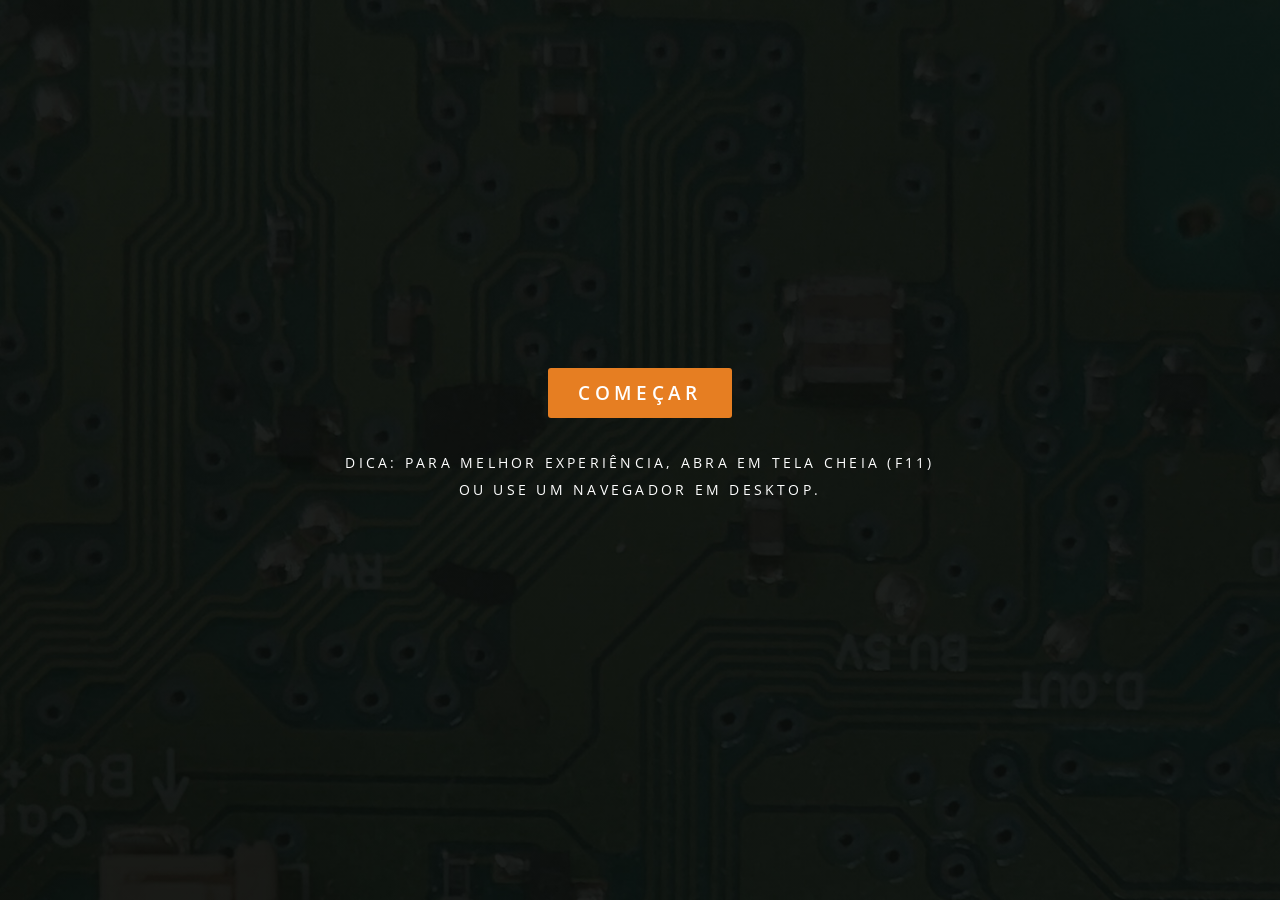
<file: index.html>
<!DOCTYPE html>
<html>
  <head>
    <title>Manipulações Digitais</title>
    <meta charset="utf-8" />
    <meta
      name="viewport"
      content="width=device-width, initial-scale=1, user-scalable=no"
    />
    <link rel="stylesheet" href="assets/css/main.css" />
    <noscript
      ><link rel="stylesheet" href="assets/css/noscript.css"
    /></noscript>
  </head>
  <body class="landing is-preload">
    <!-- Page Wrapper -->
    <div id="page-wrapper">
      <!-- Header -->
      <header id="header" class="alt">
        <h1><a href="index.html">Manipulações Digitais</a></h1>
      </header>

      <!-- Landing Page -->
      <section
        id="banner"
        style="
          min-height: 100vh;
          display: flex;
          align-items: center;
          justify-content: center;
          text-align: center;
          flex-direction: column;
        "
      >
        <style>
          /* Título laranja com tamanho responsivo */
          #banner h2 {
            color: #ffa500;
            font-size: 1.5rem; /* tamanho padrão para mobile */
            margin-bottom: 20px;
          }

          @media (min-width: 768px) {
            #banner h2 {
              font-size: 3rem; /* aumenta no desktop */
            }
          }
        </style>

        <div class="inner" style="width: 90%; max-width: 600px">

          <ul class="actions special" style="list-style: none; padding: 0">
            <li>
              <a
                href="img_a.html"
                class="button primary"
                style="
                  font-size: 1.2rem;
                  padding: 12px 30px;
                  display: flex;
                  align-items: center;
                  justify-content: center;
                  height: 50px;
                "
              >
                Começar
              </a>
            </li>
          </ul>

          <p style="font-size: 0.9rem; margin-top: 20px">
            Dica: para melhor experiência, abra em tela cheia (F11) ou use um
            navegador em desktop.
          </p>
        </div>

      </section>

    <!-- Scripts -->
    <script src="assets/js/jquery.min.js"></script>
    <script src="assets/js/jquery.scrollex.min.js"></script>
    <script src="assets/js/jquery.scrolly.min.js"></script>
    <script src="assets/js/browser.min.js"></script>
    <script src="assets/js/breakpoints.min.js"></script>
    <script src="assets/js/util.js"></script>
    <script src="assets/js/main.js"></script>
  </body>
</html>
</file>
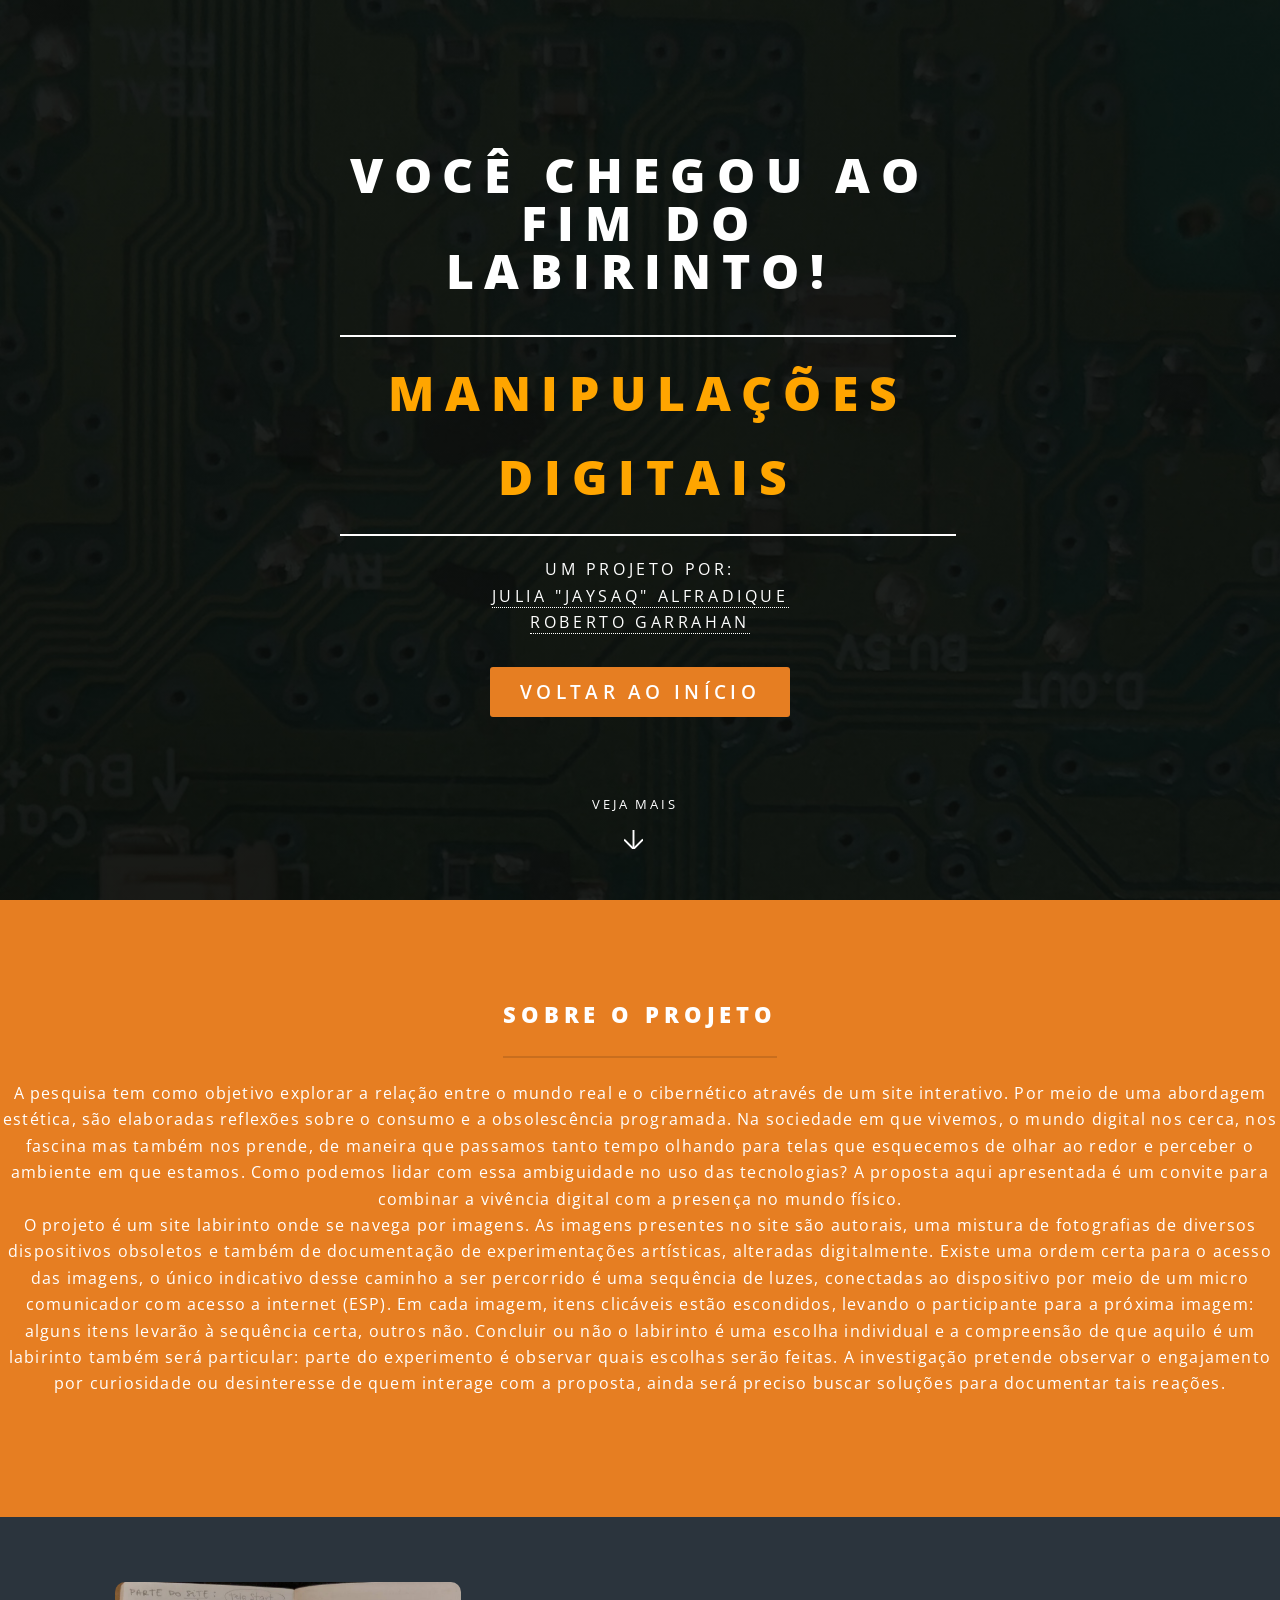
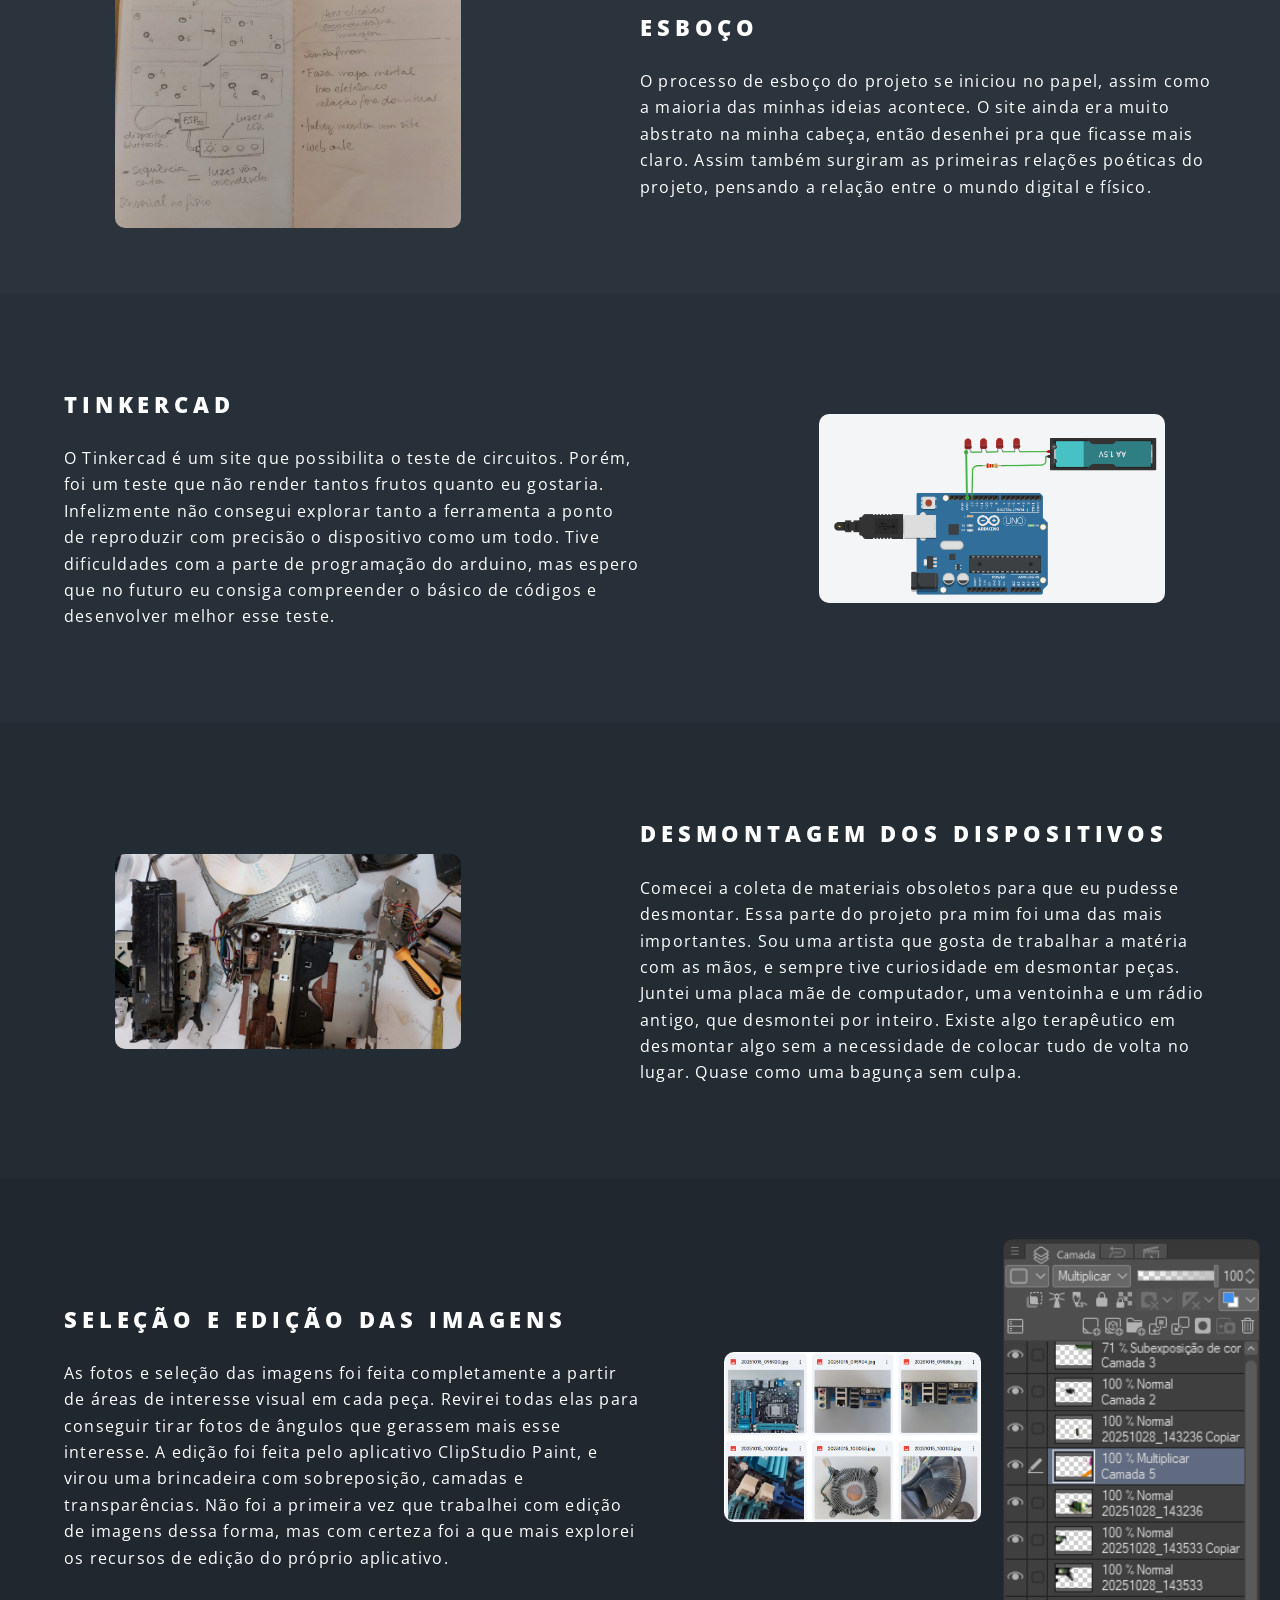
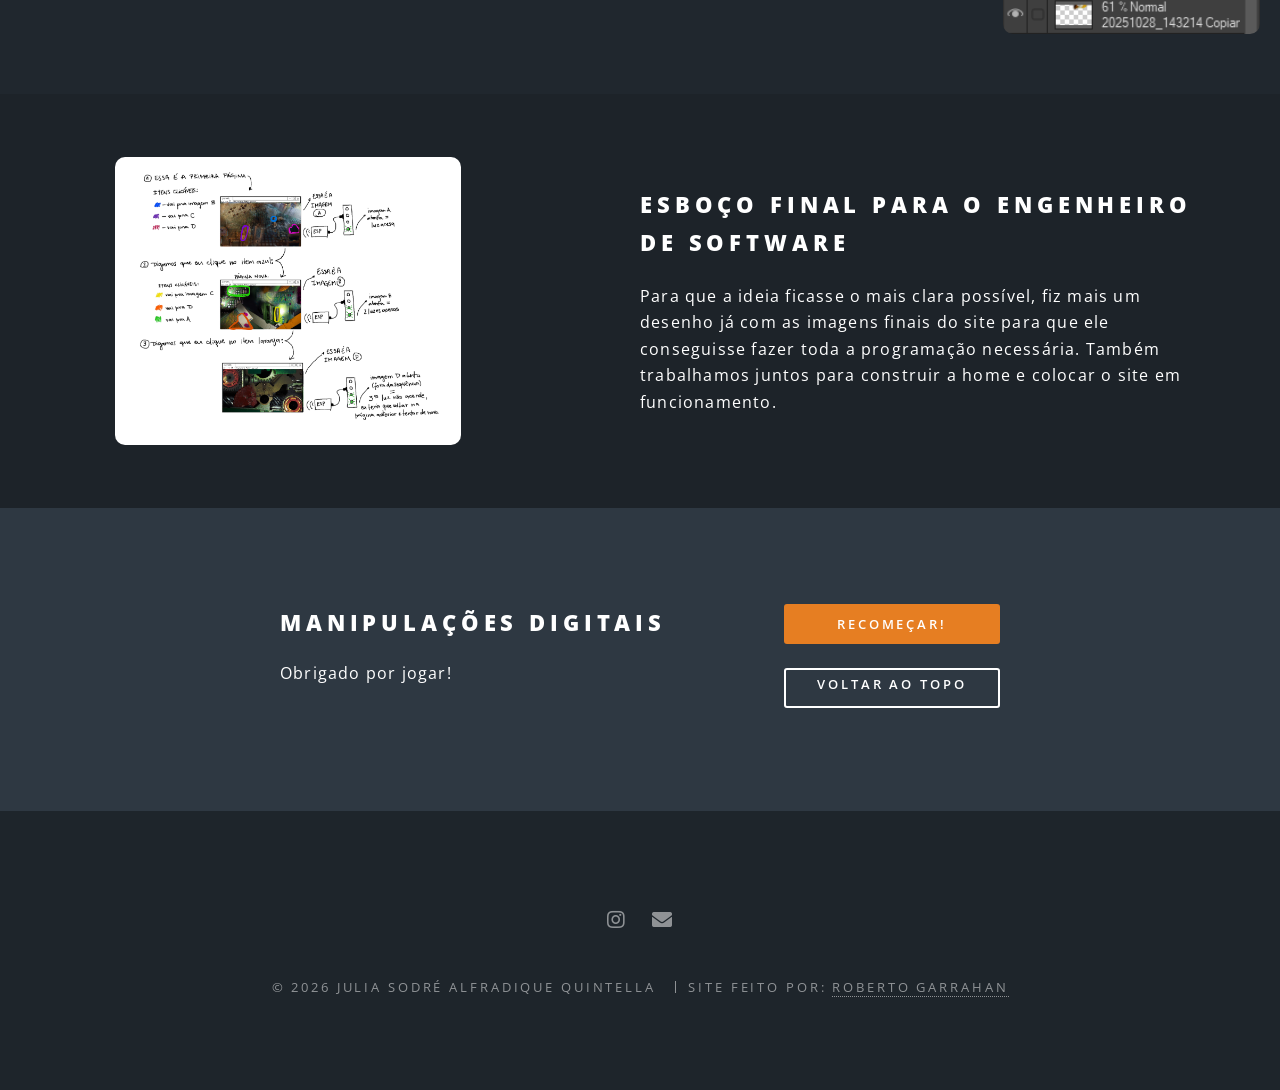
<file: congrats.html>
<!DOCTYPE html>
<html>
  <head>
    <title>Manipulações Digitais</title>
    <meta charset="utf-8" />
    <meta
      name="viewport"
      content="width=device-width, initial-scale=1, user-scalable=no"
    />
    <link rel="stylesheet" href="assets/css/main.css" />
    <noscript
      ><link rel="stylesheet" href="assets/css/noscript.css"
    /></noscript>
  </head>
  <body class="landing is-preload">
    <!-- Page Wrapper -->
    <div id="page-wrapper">
      <!-- Header -->
      <header id="header" class="alt">
        <h1><a href="index.html">Manipulações Digitais</a></h1>
      </header>

      <!-- Landing Page -->
      <section
        id="banner"
        style="
          min-height: 100vh;
          display: flex;
          align-items: center;
          justify-content: center;
          text-align: center;
          flex-direction: column;
        "
      >
        <style>
          /* Título laranja com tamanho responsivo */
          #banner h2 {
            color: #ffa500;
            font-size: 1.5rem; /* tamanho padrão para mobile */
            margin-bottom: 20px;
          }

          @media (min-width: 768px) {
            #banner h2 {
              font-size: 3rem; /* aumenta no desktop */
            }
          }
        </style>

        <div
          class="inner"
          style="width: 90%; max-width: 600px; text-align: center"
        >
          <h1 style="font-size: 3rem; margin-bottom: 40px">
            Você chegou ao fim do labirinto!
          </h1>
          <h2>Manipulações Digitais</h2>
          <p>
            Um projeto por:<br />
            <a href="#">Julia "Jaysaq" Alfradique</a> <br />
            <a href="http://robertogarrahan.com">Roberto Garrahan</a>
          </p>

          <ul class="actions special" style="list-style: none; padding: 0">
            <li>
              <a
                href="index.html"
                class="button primary"
                style="
                  font-size: 1.2rem;
                  padding: 12px 30px;
                  display: flex;
                  align-items: center;
                  justify-content: center;
                  height: 50px;
                "
              >
                Voltar ao início
              </a>
            </li>
          </ul>
        </div>

        <a
          href="#one"
          class="more scrolly"
          style="margin-top: auto; padding-bottom: 15px"
          >Veja Mais</a
        >
        <script>
          // Confete animado
          for (let i = 0; i < 40; i++) {
            const confetti = document.createElement("div");
            confetti.classList.add("confetti");
            confetti.style.left = Math.random() * 100 + "vw";
            confetti.style.backgroundColor = `hsl(${
              Math.random() * 360
            }, 70%, 60%)`;
            confetti.style.animationDelay = Math.random() * 2 + "s";
            confetti.style.animationDuration = 3 + Math.random() * 3 + "s";
            document.body.appendChild(confetti);
          }
        </script>
      </section>

      <!-- Seção 1 -->
      <section id="one" class="wrapper style1 special">
        <div class="inner">
          <header class="major">
            <h2>Sobre o projeto</h2>
            <p>
              A pesquisa tem como objetivo explorar a relação entre o mundo real
              e o cibernético através de um site interativo. Por meio de uma
              abordagem estética, são elaboradas reflexões sobre o consumo e a
              obsolescência programada. Na sociedade em que vivemos, o mundo
              digital nos cerca, nos fascina mas também nos prende, de maneira
              que passamos tanto tempo olhando para telas que esquecemos de
              olhar ao redor e perceber o ambiente em que estamos. Como podemos
              lidar com essa ambiguidade no uso das tecnologias? A proposta aqui
              apresentada é um convite para combinar a vivência digital com a
              presença no mundo físico.<br />
              O projeto é um site labirinto onde se navega por imagens. As
              imagens presentes no site são autorais, uma mistura de fotografias
              de diversos dispositivos obsoletos e também de documentação de
              experimentações artísticas, alteradas digitalmente. Existe uma
              ordem certa para o acesso das imagens, o único indicativo desse
              caminho a ser percorrido é uma sequência de luzes, conectadas ao
              dispositivo por meio de um micro comunicador com acesso a internet
              (ESP). Em cada imagem, itens clicáveis estão escondidos, levando o
              participante para a próxima imagem: alguns itens levarão à
              sequência certa, outros não. Concluir ou não o labirinto é uma
              escolha individual e a compreensão de que aquilo é um labirinto
              também será particular: parte do experimento é observar quais
              escolhas serão feitas. A investigação pretende observar o
              engajamento por curiosidade ou desinteresse de quem interage com a
              proposta, ainda será preciso buscar soluções para documentar tais
              reações.
            </p>
          </header>
        </div>
      </section>

      <!-- Seção 2 -->
      <section id="two" class="wrapper alt style2">
        <section class="spotlight" style="padding: 60px 0">
          <div class="image"><img src="images/esboco.jpg" alt="" /></div>
          <div class="content">
            <h2>Esboço</h2>
            <p>
              O processo de esboço do projeto se iniciou no papel, assim como a
              maioria das minhas ideias acontece. O site ainda era muito
              abstrato na minha cabeça, então desenhei pra que ficasse mais
              claro. Assim também surgiram as primeiras relações poéticas do
              projeto, pensando a relação entre o mundo digital e físico.
            </p>
          </div>
        </section>
        <section class="spotlight" style="padding: 60px 0">
          <div class="image"><img src="images/tinkercad.png" alt="" /></div>
          <div class="content">
            <h2>Tinkercad</h2>
            <p>
              O Tinkercad é um site que possibilita o teste de circuitos. Porém,
              foi um teste que não render tantos frutos quanto eu gostaria.
              Infelizmente não consegui explorar tanto a ferramenta a ponto de
              reproduzir com precisão o dispositivo como um todo. Tive
              dificuldades com a parte de programação do arduino, mas espero que
              no futuro eu consiga compreender o básico de códigos e desenvolver
              melhor esse teste.
            </p>
          </div>
        </section>
        <section class="spotlight" style="padding: 60px 0">
          <div class="image"><img src="images/desmontagem.jpg" alt="" /></div>
          <div class="content">
            <h2>DESMONTAGEM DOS DISPOSITIVOS<br /></h2>
            <p>
              Comecei a coleta de materiais obsoletos para que eu pudesse
              desmontar. Essa parte do projeto pra mim foi uma das mais
              importantes. Sou uma artista que gosta de trabalhar a matéria com
              as mãos, e sempre tive curiosidade em desmontar peças. Juntei uma
              placa mãe de computador, uma ventoinha e um rádio antigo, que
              desmontei por inteiro. Existe algo terapêutico em desmontar algo
              sem a necessidade de colocar tudo de volta no lugar. Quase como
              uma bagunça sem culpa.
            </p>
          </div>
        </section>
        <section class="spotlight" style="padding: 60px 0">
          <div
            class="image"
            style="
              display: flex;
              justify-content: space-between;
              gap: 10px;
              padding: 0 20px;
            "
          >
            <img
              src="images/edicao_2.png"
              alt="Imagem 2"
              style="width: 48%; height: auto"
            />
            <img
              src="images/edicao_1.png"
              alt="Imagem 1"
              style="width: 48%; height: auto"
            />
          </div>
          <div class="content">
            <h2>SELEÇÃO E EDIÇÃO DAS IMAGENS<br /></h2>
            <p>
              As fotos e seleção das imagens foi feita completamente a partir de
              áreas de interesse visual em cada peça. Revirei todas elas para
              conseguir tirar fotos de ângulos que gerassem mais esse interesse.
              A edição foi feita pelo aplicativo ClipStudio Paint, e virou uma
              brincadeira com sobreposição, camadas e transparências. Não foi a
              primeira vez que trabalhei com edição de imagens dessa forma, mas
              com certeza foi a que mais explorei os recursos de edição do
              próprio aplicativo.
            </p>
          </div>
        </section>

        <section class="spotlight" style="padding: 60px 0">
          <div class="image">
            <img src="images/selecao_imagens.png" alt="" />
          </div>
          <div class="content">
            <h2>Esboço final para o engenheiro de software<br /></h2>
            <p>
              Para que a ideia ficasse o mais clara possível, fiz mais um
              desenho já com as imagens finais do site para que ele conseguisse
              fazer toda a programação necessária. Também trabalhamos juntos
              para construir a home e colocar o site em funcionamento.
            </p>
          </div>
        </section>
      </section>

      <!-- Seção 3 -->
      <section id="cta" class="wrapper style4">
        <div class="inner">
          <header>
            <h2>Manipulações Digitais</h2>
            <p>Obrigado por jogar!</p>
          </header>
          <ul class="actions stacked">
            <li>
              <a href="img_a.html" class="button fit primary">recomeçar!</a>
            </li>
            <li>
              <a
                href="#banner"
                class="button fit more scrolly"
                style="
                  font-size: 0.8rem;
                  padding: 8px 16px;
                  line-height: 1.4;
                  display: inline-block;
                  text-align: center;
                "
              >
                Voltar ao topo
              </a>
            </li>
          </ul>
        </div>
      </section>

      <!-- Footer -->
      <footer id="footer">
        <ul class="icons">
          <li>
            <a
              href="https://www.instagram.com/jaysaq_tattoo/"
              class="icon brands fa-instagram"
              ><span class="label">Instagram</span></a
            >
          </li>
          <li>
            <a
              href="mailto:julia.alfradique7@gmail.com"
              class="icon solid fa-envelope"
            >
              <span class="label">Email</span>
            </a>
          </li>
        </ul>
        <ul class="copyright">
          <li>&copy; 2026 Julia Sodré Alfradique Quintella</li>
          <li>
            Site feito por:
            <a href="http://robertogarrahan.com">Roberto Garrahan</a>
          </li>
        </ul>
      </footer>
    </div>

    <!-- Scripts -->
    <script src="assets/js/jquery.min.js"></script>
    <script src="assets/js/jquery.scrollex.min.js"></script>
    <script src="assets/js/jquery.scrolly.min.js"></script>
    <script src="assets/js/browser.min.js"></script>
    <script src="assets/js/breakpoints.min.js"></script>
    <script src="assets/js/util.js"></script>
    <script src="assets/js/main.js"></script>
  </body>
</html>
</file>
<file: assets/css/noscript.css>
/*
	Spectral by HTML5 UP
	html5up.net | @ajlkn
	Free for personal and commercial use under the CCA 3.0 license (html5up.net/license)
*/

/* Banner */

	body.is-preload #banner h2 {
		-moz-transform: none;
		-webkit-transform: none;
		-ms-transform: none;
		transform: none;
		opacity: 1;
	}

		body.is-preload #banner h2:before, body.is-preload #banner h2:after {
			width: 100%;
		}

	body.is-preload #banner .more {
		-moz-transform: none;
		-webkit-transform: none;
		-ms-transform: none;
		transform: none;
		opacity: 1;
	}

	body.is-preload #banner:after {
		opacity: 0;
	}
</file>
<file: assets/css/main.css>
@import url(fontawesome-all.min.css);
@import url("https://fonts.googleapis.com/css?family=Open+Sans:400,400italic,600,600italic,800,800italic");

/*
	Spectral by HTML5 UP
	html5up.net | @ajlkn
	Free for personal and commercial use under the CCA 3.0 license (html5up.net/license)
*/

html, body, div, span, applet, object,
iframe, h1, h2, h3, h4, h5, h6, p, blockquote,
pre, a, abbr, acronym, address, big, cite,
code, del, dfn, em, img, ins, kbd, q, s, samp,
small, strike, strong, sub, sup, tt, var, b,
u, i, center, dl, dt, dd, ol, ul, li, fieldset,
form, label, legend, table, caption, tbody,
tfoot, thead, tr, th, td, article, aside,
canvas, details, embed, figure, figcaption,
footer, header, hgroup, menu, nav, output, ruby,
section, summary, time, mark, audio, video {
	margin: 0;
	padding: 0;
	border: 0;
	font-size: 100%;
	font: inherit;
	vertical-align: baseline;}

article, aside, details, figcaption, figure,
footer, header, hgroup, menu, nav, section {
	display: block;}

body {
	line-height: 1;
}

ol, ul {
	list-style: none;
}

blockquote, q {
	quotes: none;
}

	blockquote:before, blockquote:after, q:before, q:after {
		content: '';
		content: none;
	}

table {
	border-collapse: collapse;
	border-spacing: 0;
}

body {
	-webkit-text-size-adjust: none;
}

mark {
	background-color: transparent;
	color: inherit;
}

input::-moz-focus-inner {
	border: 0;
	padding: 0;
}

input, select, textarea {
	-moz-appearance: none;
	-webkit-appearance: none;
	-ms-appearance: none;
	appearance: none;
}

/* Basic */

	@-ms-viewport {
		width: device-width;
	}

	html {
		box-sizing: border-box;
	}

	*, *:before, *:after {
		box-sizing: inherit;
	}

	body {
		background: #2e3842;
	}

		body.is-preload *, body.is-preload *:before, body.is-preload *:after {
			-moz-animation: none !important;
			-webkit-animation: none !important;
			-ms-animation: none !important;
			animation: none !important;
			-moz-transition: none !important;
			-webkit-transition: none !important;
			-ms-transition: none !important;
			transition: none !important;
		}

	body, input, select, textarea {
		color: #fff;
		font-family: "Open Sans", Helvetica, sans-serif;
		font-size: 15pt;
		font-weight: 400;
		letter-spacing: 0.075em;
		line-height: 1.65em;
	}

		@media screen and (max-width: 1680px) {

			body, input, select, textarea {
				font-size: 13pt;
			}

		}

		@media screen and (max-width: 1280px) {

			body, input, select, textarea {
				font-size: 12pt;
			}

		}

		@media screen and (max-width: 736px) {

			body, input, select, textarea {
				font-size: 11pt;
				letter-spacing: 0.0375em;
			}

		}

	a {
		-moz-transition: color 0.2s ease, border-bottom-color 0.2s ease;
		-webkit-transition: color 0.2s ease, border-bottom-color 0.2s ease;
		-ms-transition: color 0.2s ease, border-bottom-color 0.2s ease;
		transition: color 0.2s ease, border-bottom-color 0.2s ease;
		border-bottom: dotted 1px;
		color: inherit;
		text-decoration: none;
	}

		a:hover {
			border-bottom-color: transparent;
		}

	strong, b {
		color: #fff;
		font-weight: 600;
	}

	em, i {
		font-style: italic;
	}

	p {
		margin: 0 0 2em 0;
	}

	h1, h2, h3, h4, h5, h6 {
		color: #fff;
		font-weight: 800;
		letter-spacing: 0.225em;
		line-height: 1em;
		margin: 0 0 1em 0;
		text-transform: uppercase;
	}

		h1 a, h2 a, h3 a, h4 a, h5 a, h6 a {
			color: inherit;
			text-decoration: none;
		}

	h2 {
		font-size: 1.35em;
		line-height: 1.75em;
	}

		@media screen and (max-width: 736px) {

			h2 {
				font-size: 1.1em;
				line-height: 1.65em;
			}

		}

	h3 {
		font-size: 1.15em;
		line-height: 1.75em;
	}

		@media screen and (max-width: 736px) {

			h3 {
				font-size: 1em;
				line-height: 1.65em;
			}

		}

	h4 {
		font-size: 1em;
		line-height: 1.5em;
	}

	h5 {
		font-size: 0.8em;
		line-height: 1.5em;
	}

	h6 {
		font-size: 0.7em;
		line-height: 1.5em;
	}

	sub {
		font-size: 0.8em;
		position: relative;
		top: 0.5em;
	}

	sup {
		font-size: 0.8em;
		position: relative;
		top: -0.5em;
	}

	hr {
		border: 0;
		border-bottom: solid 2px #fff;
		margin: 3em 0;
	}

		hr.major {
			margin: 4.5em 0;
		}

	blockquote {
		border-left: solid 4px #fff;
		font-style: italic;
		margin: 0 0 2em 0;
		padding: 0.5em 0 0.5em 2em;
	}

	code {
		background: rgba(144, 144, 144, 0.25);
		border-radius: 3px;
		font-family: "Courier New", monospace;
		font-size: 0.9em;
		letter-spacing: 0;
		margin: 0 0.25em;
		padding: 0.25em 0.65em;
	}

	pre {
		-webkit-overflow-scrolling: touch;
		font-family: "Courier New", monospace;
		font-size: 0.9em;
		margin: 0 0 2em 0;
	}

		pre code {
			display: block;
			line-height: 1.75em;
			padding: 1em 1.5em;
			overflow-x: auto;
		}

	.align-left {
		text-align: left;
	}

	.align-center {
		text-align: center;
	}

	.align-right {
		text-align: right;
	}

/* Row */

	.row {
		display: flex;
		flex-wrap: wrap;
		box-sizing: border-box;
		align-items: stretch;
	}

		.row > * {
			box-sizing: border-box;
		}

		.row.gtr-uniform > * > :last-child {
			margin-bottom: 0;
		}

		.row.aln-left {
			justify-content: flex-start;
		}

		.row.aln-center {
			justify-content: center;
		}

		.row.aln-right {
			justify-content: flex-end;
		}

		.row.aln-top {
			align-items: flex-start;
		}

		.row.aln-middle {
			align-items: center;
		}

		.row.aln-bottom {
			align-items: flex-end;
		}

		.row > .imp {
			order: -1;
		}

		.row > .col-1 {
			width: 8.33333%;
		}

		.row > .off-1 {
			margin-left: 8.33333%;
		}

		.row > .col-2 {
			width: 16.66667%;
		}

		.row > .off-2 {
			margin-left: 16.66667%;
		}

		.row > .col-3 {
			width: 25%;
		}

		.row > .off-3 {
			margin-left: 25%;
		}

		.row > .col-4 {
			width: 33.33333%;
		}

		.row > .off-4 {
			margin-left: 33.33333%;
		}

		.row > .col-5 {
			width: 41.66667%;
		}

		.row > .off-5 {
			margin-left: 41.66667%;
		}

		.row > .col-6 {
			width: 50%;
		}

		.row > .off-6 {
			margin-left: 50%;
		}

		.row > .col-7 {
			width: 58.33333%;
		}

		.row > .off-7 {
			margin-left: 58.33333%;
		}

		.row > .col-8 {
			width: 66.66667%;
		}

		.row > .off-8 {
			margin-left: 66.66667%;
		}

		.row > .col-9 {
			width: 75%;
		}

		.row > .off-9 {
			margin-left: 75%;
		}

		.row > .col-10 {
			width: 83.33333%;
		}

		.row > .off-10 {
			margin-left: 83.33333%;
		}

		.row > .col-11 {
			width: 91.66667%;
		}

		.row > .off-11 {
			margin-left: 91.66667%;
		}

		.row > .col-12 {
			width: 100%;
		}

		.row > .off-12 {
			margin-left: 100%;
		}

		.row.gtr-0 {
			margin-top: 0;
			margin-left: 0em;
		}

			.row.gtr-0 > * {
				padding: 0 0 0 0em;
			}

			.row.gtr-0.gtr-uniform {
				margin-top: 0em;
			}

				.row.gtr-0.gtr-uniform > * {
					padding-top: 0em;
				}

		.row.gtr-25 {
			margin-top: 0;
			margin-left: -0.375em;
		}

			.row.gtr-25 > * {
				padding: 0 0 0 0.375em;
			}

			.row.gtr-25.gtr-uniform {
				margin-top: -0.375em;
			}

				.row.gtr-25.gtr-uniform > * {
					padding-top: 0.375em;
				}

		.row.gtr-50 {
			margin-top: 0;
			margin-left: -0.75em;
		}

			.row.gtr-50 > * {
				padding: 0 0 0 0.75em;
			}

			.row.gtr-50.gtr-uniform {
				margin-top: -0.75em;
			}

				.row.gtr-50.gtr-uniform > * {
					padding-top: 0.75em;
				}

		.row {
			margin-top: 0;
			margin-left: -1.5em;
		}

			.row > * {
				padding: 0 0 0 1.5em;
			}

			.row.gtr-uniform {
				margin-top: -1.5em;
			}

				.row.gtr-uniform > * {
					padding-top: 1.5em;
				}

		.row.gtr-150 {
			margin-top: 0;
			margin-left: -2.25em;
		}

			.row.gtr-150 > * {
				padding: 0 0 0 2.25em;
			}

			.row.gtr-150.gtr-uniform {
				margin-top: -2.25em;
			}

				.row.gtr-150.gtr-uniform > * {
					padding-top: 2.25em;
				}

		.row.gtr-200 {
			margin-top: 0;
			margin-left: -3em;
		}

			.row.gtr-200 > * {
				padding: 0 0 0 3em;
			}

			.row.gtr-200.gtr-uniform {
				margin-top: -3em;
			}

				.row.gtr-200.gtr-uniform > * {
					padding-top: 3em;
				}

		@media screen and (max-width: 1680px) {

			.row {
				display: flex;
				flex-wrap: wrap;
				box-sizing: border-box;
				align-items: stretch;
			}

				.row > * {
					box-sizing: border-box;
				}

				.row.gtr-uniform > * > :last-child {
					margin-bottom: 0;
				}

				.row.aln-left {
					justify-content: flex-start;
				}

				.row.aln-center {
					justify-content: center;
				}

				.row.aln-right {
					justify-content: flex-end;
				}

				.row.aln-top {
					align-items: flex-start;
				}

				.row.aln-middle {
					align-items: center;
				}

				.row.aln-bottom {
					align-items: flex-end;
				}

				.row > .imp-xlarge {
					order: -1;
				}

				.row > .col-1-xlarge {
					width: 8.33333%;
				}

				.row > .off-1-xlarge {
					margin-left: 8.33333%;
				}

				.row > .col-2-xlarge {
					width: 16.66667%;
				}

				.row > .off-2-xlarge {
					margin-left: 16.66667%;
				}

				.row > .col-3-xlarge {
					width: 25%;
				}

				.row > .off-3-xlarge {
					margin-left: 25%;
				}

				.row > .col-4-xlarge {
					width: 33.33333%;
				}

				.row > .off-4-xlarge {
					margin-left: 33.33333%;
				}

				.row > .col-5-xlarge {
					width: 41.66667%;
				}

				.row > .off-5-xlarge {
					margin-left: 41.66667%;
				}

				.row > .col-6-xlarge {
					width: 50%;
				}

				.row > .off-6-xlarge {
					margin-left: 50%;
				}

				.row > .col-7-xlarge {
					width: 58.33333%;
				}

				.row > .off-7-xlarge {
					margin-left: 58.33333%;
				}

				.row > .col-8-xlarge {
					width: 66.66667%;
				}

				.row > .off-8-xlarge {
					margin-left: 66.66667%;
				}

				.row > .col-9-xlarge {
					width: 75%;
				}

				.row > .off-9-xlarge {
					margin-left: 75%;
				}

				.row > .col-10-xlarge {
					width: 83.33333%;
				}

				.row > .off-10-xlarge {
					margin-left: 83.33333%;
				}

				.row > .col-11-xlarge {
					width: 91.66667%;
				}

				.row > .off-11-xlarge {
					margin-left: 91.66667%;
				}

				.row > .col-12-xlarge {
					width: 100%;
				}

				.row > .off-12-xlarge {
					margin-left: 100%;
				}

				.row.gtr-0 {
					margin-top: 0;
					margin-left: 0em;
				}

					.row.gtr-0 > * {
						padding: 0 0 0 0em;
					}

					.row.gtr-0.gtr-uniform {
						margin-top: 0em;
					}

						.row.gtr-0.gtr-uniform > * {
							padding-top: 0em;
						}

				.row.gtr-25 {
					margin-top: 0;
					margin-left: -0.375em;
				}

					.row.gtr-25 > * {
						padding: 0 0 0 0.375em;
					}

					.row.gtr-25.gtr-uniform {
						margin-top: -0.375em;
					}

						.row.gtr-25.gtr-uniform > * {
							padding-top: 0.375em;
						}

				.row.gtr-50 {
					margin-top: 0;
					margin-left: -0.75em;
				}

					.row.gtr-50 > * {
						padding: 0 0 0 0.75em;
					}

					.row.gtr-50.gtr-uniform {
						margin-top: -0.75em;
					}

						.row.gtr-50.gtr-uniform > * {
							padding-top: 0.75em;
						}

				.row {
					margin-top: 0;
					margin-left: -1.5em;
				}

					.row > * {
						padding: 0 0 0 1.5em;
					}

					.row.gtr-uniform {
						margin-top: -1.5em;
					}

						.row.gtr-uniform > * {
							padding-top: 1.5em;
						}

				.row.gtr-150 {
					margin-top: 0;
					margin-left: -2.25em;
				}

					.row.gtr-150 > * {
						padding: 0 0 0 2.25em;
					}

					.row.gtr-150.gtr-uniform {
						margin-top: -2.25em;
					}

						.row.gtr-150.gtr-uniform > * {
							padding-top: 2.25em;
						}

				.row.gtr-200 {
					margin-top: 0;
					margin-left: -3em;
				}

					.row.gtr-200 > * {
						padding: 0 0 0 3em;
					}

					.row.gtr-200.gtr-uniform {
						margin-top: -3em;
					}

						.row.gtr-200.gtr-uniform > * {
							padding-top: 3em;
						}

		}

		@media screen and (max-width: 1280px) {

			.row {
				display: flex;
				flex-wrap: wrap;
				box-sizing: border-box;
				align-items: stretch;
			}

				.row > * {
					box-sizing: border-box;
				}

				.row.gtr-uniform > * > :last-child {
					margin-bottom: 0;
				}

				.row.aln-left {
					justify-content: flex-start;
				}

				.row.aln-center {
					justify-content: center;
				}

				.row.aln-right {
					justify-content: flex-end;
				}

				.row.aln-top {
					align-items: flex-start;
				}

				.row.aln-middle {
					align-items: center;
				}

				.row.aln-bottom {
					align-items: flex-end;
				}

				.row > .imp-large {
					order: -1;
				}

				.row > .col-1-large {
					width: 8.33333%;
				}

				.row > .off-1-large {
					margin-left: 8.33333%;
				}

				.row > .col-2-large {
					width: 16.66667%;
				}

				.row > .off-2-large {
					margin-left: 16.66667%;
				}

				.row > .col-3-large {
					width: 25%;
				}

				.row > .off-3-large {
					margin-left: 25%;
				}

				.row > .col-4-large {
					width: 33.33333%;
				}

				.row > .off-4-large {
					margin-left: 33.33333%;
				}

				.row > .col-5-large {
					width: 41.66667%;
				}

				.row > .off-5-large {
					margin-left: 41.66667%;
				}

				.row > .col-6-large {
					width: 50%;
				}

				.row > .off-6-large {
					margin-left: 50%;
				}

				.row > .col-7-large {
					width: 58.33333%;
				}

				.row > .off-7-large {
					margin-left: 58.33333%;
				}

				.row > .col-8-large {
					width: 66.66667%;
				}

				.row > .off-8-large {
					margin-left: 66.66667%;
				}

				.row > .col-9-large {
					width: 75%;
				}

				.row > .off-9-large {
					margin-left: 75%;
				}

				.row > .col-10-large {
					width: 83.33333%;
				}

				.row > .off-10-large {
					margin-left: 83.33333%;
				}

				.row > .col-11-large {
					width: 91.66667%;
				}

				.row > .off-11-large {
					margin-left: 91.66667%;
				}

				.row > .col-12-large {
					width: 100%;
				}

				.row > .off-12-large {
					margin-left: 100%;
				}

				.row.gtr-0 {
					margin-top: 0;
					margin-left: 0em;
				}

					.row.gtr-0 > * {
						padding: 0 0 0 0em;
					}

					.row.gtr-0.gtr-uniform {
						margin-top: 0em;
					}

						.row.gtr-0.gtr-uniform > * {
							padding-top: 0em;
						}

				.row.gtr-25 {
					margin-top: 0;
					margin-left: -0.375em;
				}

					.row.gtr-25 > * {
						padding: 0 0 0 0.375em;
					}

					.row.gtr-25.gtr-uniform {
						margin-top: -0.375em;
					}

						.row.gtr-25.gtr-uniform > * {
							padding-top: 0.375em;
						}

				.row.gtr-50 {
					margin-top: 0;
					margin-left: -0.75em;
				}

					.row.gtr-50 > * {
						padding: 0 0 0 0.75em;
					}

					.row.gtr-50.gtr-uniform {
						margin-top: -0.75em;
					}

						.row.gtr-50.gtr-uniform > * {
							padding-top: 0.75em;
						}

				.row {
					margin-top: 0;
					margin-left: -1.5em;
				}

					.row > * {
						padding: 0 0 0 1.5em;
					}

					.row.gtr-uniform {
						margin-top: -1.5em;
					}

						.row.gtr-uniform > * {
							padding-top: 1.5em;
						}

				.row.gtr-150 {
					margin-top: 0;
					margin-left: -2.25em;
				}

					.row.gtr-150 > * {
						padding: 0 0 0 2.25em;
					}

					.row.gtr-150.gtr-uniform {
						margin-top: -2.25em;
					}

						.row.gtr-150.gtr-uniform > * {
							padding-top: 2.25em;
						}

				.row.gtr-200 {
					margin-top: 0;
					margin-left: -3em;
				}

					.row.gtr-200 > * {
						padding: 0 0 0 3em;
					}

					.row.gtr-200.gtr-uniform {
						margin-top: -3em;
					}

						.row.gtr-200.gtr-uniform > * {
							padding-top: 3em;
						}

		}

		@media screen and (max-width: 980px) {

			.row {
				display: flex;
				flex-wrap: wrap;
				box-sizing: border-box;
				align-items: stretch;
			}

				.row > * {
					box-sizing: border-box;
				}

				.row.gtr-uniform > * > :last-child {
					margin-bottom: 0;
				}

				.row.aln-left {
					justify-content: flex-start;
				}

				.row.aln-center {
					justify-content: center;
				}

				.row.aln-right {
					justify-content: flex-end;
				}

				.row.aln-top {
					align-items: flex-start;
				}

				.row.aln-middle {
					align-items: center;
				}

				.row.aln-bottom {
					align-items: flex-end;
				}

				.row > .imp-medium {
					order: -1;
				}

				.row > .col-1-medium {
					width: 8.33333%;
				}

				.row > .off-1-medium {
					margin-left: 8.33333%;
				}

				.row > .col-2-medium {
					width: 16.66667%;
				}

				.row > .off-2-medium {
					margin-left: 16.66667%;
				}

				.row > .col-3-medium {
					width: 25%;
				}

				.row > .off-3-medium {
					margin-left: 25%;
				}

				.row > .col-4-medium {
					width: 33.33333%;
				}

				.row > .off-4-medium {
					margin-left: 33.33333%;
				}

				.row > .col-5-medium {
					width: 41.66667%;
				}

				.row > .off-5-medium {
					margin-left: 41.66667%;
				}

				.row > .col-6-medium {
					width: 50%;
				}

				.row > .off-6-medium {
					margin-left: 50%;
				}

				.row > .col-7-medium {
					width: 58.33333%;
				}

				.row > .off-7-medium {
					margin-left: 58.33333%;
				}

				.row > .col-8-medium {
					width: 66.66667%;
				}

				.row > .off-8-medium {
					margin-left: 66.66667%;
				}

				.row > .col-9-medium {
					width: 75%;
				}

				.row > .off-9-medium {
					margin-left: 75%;
				}

				.row > .col-10-medium {
					width: 83.33333%;
				}

				.row > .off-10-medium {
					margin-left: 83.33333%;
				}

				.row > .col-11-medium {
					width: 91.66667%;
				}

				.row > .off-11-medium {
					margin-left: 91.66667%;
				}

				.row > .col-12-medium {
					width: 100%;
				}

				.row > .off-12-medium {
					margin-left: 100%;
				}

				.row.gtr-0 {
					margin-top: 0;
					margin-left: 0em;
				}

					.row.gtr-0 > * {
						padding: 0 0 0 0em;
					}

					.row.gtr-0.gtr-uniform {
						margin-top: 0em;
					}

						.row.gtr-0.gtr-uniform > * {
							padding-top: 0em;
						}

				.row.gtr-25 {
					margin-top: 0;
					margin-left: -0.375em;
				}

					.row.gtr-25 > * {
						padding: 0 0 0 0.375em;
					}

					.row.gtr-25.gtr-uniform {
						margin-top: -0.375em;
					}

						.row.gtr-25.gtr-uniform > * {
							padding-top: 0.375em;
						}

				.row.gtr-50 {
					margin-top: 0;
					margin-left: -0.75em;
				}

					.row.gtr-50 > * {
						padding: 0 0 0 0.75em;
					}

					.row.gtr-50.gtr-uniform {
						margin-top: -0.75em;
					}

						.row.gtr-50.gtr-uniform > * {
							padding-top: 0.75em;
						}

				.row {
					margin-top: 0;
					margin-left: -1.5em;
				}

					.row > * {
						padding: 0 0 0 1.5em;
					}

					.row.gtr-uniform {
						margin-top: -1.5em;
					}

						.row.gtr-uniform > * {
							padding-top: 1.5em;
						}

				.row.gtr-150 {
					margin-top: 0;
					margin-left: -2.25em;
				}

					.row.gtr-150 > * {
						padding: 0 0 0 2.25em;
					}

					.row.gtr-150.gtr-uniform {
						margin-top: -2.25em;
					}

						.row.gtr-150.gtr-uniform > * {
							padding-top: 2.25em;
						}

				.row.gtr-200 {
					margin-top: 0;
					margin-left: -3em;
				}

					.row.gtr-200 > * {
						padding: 0 0 0 3em;
					}

					.row.gtr-200.gtr-uniform {
						margin-top: -3em;
					}

						.row.gtr-200.gtr-uniform > * {
							padding-top: 3em;
						}

		}

		@media screen and (max-width: 736px) {

			.row {
				display: flex;
				flex-wrap: wrap;
				box-sizing: border-box;
				align-items: stretch;
			}

				.row > * {
					box-sizing: border-box;
				}

				.row.gtr-uniform > * > :last-child {
					margin-bottom: 0;
				}

				.row.aln-left {
					justify-content: flex-start;
				}

				.row.aln-center {
					justify-content: center;
				}

				.row.aln-right {
					justify-content: flex-end;
				}

				.row.aln-top {
					align-items: flex-start;
				}

				.row.aln-middle {
					align-items: center;
				}

				.row.aln-bottom {
					align-items: flex-end;
				}

				.row > .imp-small {
					order: -1;
				}

				.row > .col-1-small {
					width: 8.33333%;
				}

				.row > .off-1-small {
					margin-left: 8.33333%;
				}

				.row > .col-2-small {
					width: 16.66667%;
				}

				.row > .off-2-small {
					margin-left: 16.66667%;
				}

				.row > .col-3-small {
					width: 25%;
				}

				.row > .off-3-small {
					margin-left: 25%;
				}

				.row > .col-4-small {
					width: 33.33333%;
				}

				.row > .off-4-small {
					margin-left: 33.33333%;
				}

				.row > .col-5-small {
					width: 41.66667%;
				}

				.row > .off-5-small {
					margin-left: 41.66667%;
				}

				.row > .col-6-small {
					width: 50%;
				}

				.row > .off-6-small {
					margin-left: 50%;
				}

				.row > .col-7-small {
					width: 58.33333%;
				}

				.row > .off-7-small {
					margin-left: 58.33333%;
				}

				.row > .col-8-small {
					width: 66.66667%;
				}

				.row > .off-8-small {
					margin-left: 66.66667%;
				}

				.row > .col-9-small {
					width: 75%;
				}

				.row > .off-9-small {
					margin-left: 75%;
				}

				.row > .col-10-small {
					width: 83.33333%;
				}

				.row > .off-10-small {
					margin-left: 83.33333%;
				}

				.row > .col-11-small {
					width: 91.66667%;
				}

				.row > .off-11-small {
					margin-left: 91.66667%;
				}

				.row > .col-12-small {
					width: 100%;
				}

				.row > .off-12-small {
					margin-left: 100%;
				}

				.row.gtr-0 {
					margin-top: 0;
					margin-left: 0em;
				}

					.row.gtr-0 > * {
						padding: 0 0 0 0em;
					}

					.row.gtr-0.gtr-uniform {
						margin-top: 0em;
					}

						.row.gtr-0.gtr-uniform > * {
							padding-top: 0em;
						}

				.row.gtr-25 {
					margin-top: 0;
					margin-left: -0.375em;
				}

					.row.gtr-25 > * {
						padding: 0 0 0 0.375em;
					}

					.row.gtr-25.gtr-uniform {
						margin-top: -0.375em;
					}

						.row.gtr-25.gtr-uniform > * {
							padding-top: 0.375em;
						}

				.row.gtr-50 {
					margin-top: 0;
					margin-left: -0.75em;
				}

					.row.gtr-50 > * {
						padding: 0 0 0 0.75em;
					}

					.row.gtr-50.gtr-uniform {
						margin-top: -0.75em;
					}

						.row.gtr-50.gtr-uniform > * {
							padding-top: 0.75em;
						}

				.row {
					margin-top: 0;
					margin-left: -1.5em;
				}

					.row > * {
						padding: 0 0 0 1.5em;
					}

					.row.gtr-uniform {
						margin-top: -1.5em;
					}

						.row.gtr-uniform > * {
							padding-top: 1.5em;
						}

				.row.gtr-150 {
					margin-top: 0;
					margin-left: -2.25em;
				}

					.row.gtr-150 > * {
						padding: 0 0 0 2.25em;
					}

					.row.gtr-150.gtr-uniform {
						margin-top: -2.25em;
					}

						.row.gtr-150.gtr-uniform > * {
							padding-top: 2.25em;
						}

				.row.gtr-200 {
					margin-top: 0;
					margin-left: -3em;
				}

					.row.gtr-200 > * {
						padding: 0 0 0 3em;
					}

					.row.gtr-200.gtr-uniform {
						margin-top: -3em;
					}

						.row.gtr-200.gtr-uniform > * {
							padding-top: 3em;
						}

		}

		@media screen and (max-width: 480px) {

			.row {
				display: flex;
				flex-wrap: wrap;
				box-sizing: border-box;
				align-items: stretch;
			}

				.row > * {
					box-sizing: border-box;
				}

				.row.gtr-uniform > * > :last-child {
					margin-bottom: 0;
				}

				.row.aln-left {
					justify-content: flex-start;
				}

				.row.aln-center {
					justify-content: center;
				}

				.row.aln-right {
					justify-content: flex-end;
				}

				.row.aln-top {
					align-items: flex-start;
				}

				.row.aln-middle {
					align-items: center;
				}

				.row.aln-bottom {
					align-items: flex-end;
				}

				.row > .imp-xsmall {
					order: -1;
				}

				.row > .col-1-xsmall {
					width: 8.33333%;
				}

				.row > .off-1-xsmall {
					margin-left: 8.33333%;
				}

				.row > .col-2-xsmall {
					width: 16.66667%;
				}

				.row > .off-2-xsmall {
					margin-left: 16.66667%;
				}

				.row > .col-3-xsmall {
					width: 25%;
				}

				.row > .off-3-xsmall {
					margin-left: 25%;
				}

				.row > .col-4-xsmall {
					width: 33.33333%;
				}

				.row > .off-4-xsmall {
					margin-left: 33.33333%;
				}

				.row > .col-5-xsmall {
					width: 41.66667%;
				}

				.row > .off-5-xsmall {
					margin-left: 41.66667%;
				}

				.row > .col-6-xsmall {
					width: 50%;
				}

				.row > .off-6-xsmall {
					margin-left: 50%;
				}

				.row > .col-7-xsmall {
					width: 58.33333%;
				}

				.row > .off-7-xsmall {
					margin-left: 58.33333%;
				}

				.row > .col-8-xsmall {
					width: 66.66667%;
				}

				.row > .off-8-xsmall {
					margin-left: 66.66667%;
				}

				.row > .col-9-xsmall {
					width: 75%;
				}

				.row > .off-9-xsmall {
					margin-left: 75%;
				}

				.row > .col-10-xsmall {
					width: 83.33333%;
				}

				.row > .off-10-xsmall {
					margin-left: 83.33333%;
				}

				.row > .col-11-xsmall {
					width: 91.66667%;
				}

				.row > .off-11-xsmall {
					margin-left: 91.66667%;
				}

				.row > .col-12-xsmall {
					width: 100%;
				}

				.row > .off-12-xsmall {
					margin-left: 100%;
				}

				.row.gtr-0 {
					margin-top: 0;
					margin-left: 0em;
				}

					.row.gtr-0 > * {
						padding: 0 0 0 0em;
					}

					.row.gtr-0.gtr-uniform {
						margin-top: 0em;
					}

						.row.gtr-0.gtr-uniform > * {
							padding-top: 0em;
						}

				.row.gtr-25 {
					margin-top: 0;
					margin-left: -0.375em;
				}

					.row.gtr-25 > * {
						padding: 0 0 0 0.375em;
					}

					.row.gtr-25.gtr-uniform {
						margin-top: -0.375em;
					}

						.row.gtr-25.gtr-uniform > * {
							padding-top: 0.375em;
						}

				.row.gtr-50 {
					margin-top: 0;
					margin-left: -0.75em;
				}

					.row.gtr-50 > * {
						padding: 0 0 0 0.75em;
					}

					.row.gtr-50.gtr-uniform {
						margin-top: -0.75em;
					}

						.row.gtr-50.gtr-uniform > * {
							padding-top: 0.75em;
						}

				.row {
					margin-top: 0;
					margin-left: -1.5em;
				}

					.row > * {
						padding: 0 0 0 1.5em;
					}

					.row.gtr-uniform {
						margin-top: -1.5em;
					}

						.row.gtr-uniform > * {
							padding-top: 1.5em;
						}

				.row.gtr-150 {
					margin-top: 0;
					margin-left: -2.25em;
				}

					.row.gtr-150 > * {
						padding: 0 0 0 2.25em;
					}

					.row.gtr-150.gtr-uniform {
						margin-top: -2.25em;
					}

						.row.gtr-150.gtr-uniform > * {
							padding-top: 2.25em;
						}

				.row.gtr-200 {
					margin-top: 0;
					margin-left: -3em;
				}

					.row.gtr-200 > * {
						padding: 0 0 0 3em;
					}

					.row.gtr-200.gtr-uniform {
						margin-top: -3em;
					}

						.row.gtr-200.gtr-uniform > * {
							padding-top: 3em;
						}

		}

/* Section/Article */

	section.special, article.special {
		text-align: center;
	}

	header p {
		color: rgba(255, 255, 255, 0.5);
		position: relative;
		top: -0.25em;
	}

	header h3 + p {
		font-size: 1.1em;
	}

	header h4 + p,
	header h5 + p,
	header h6 + p {
		font-size: 0.9em;
	}

	header.major {
		margin: 0 0 3.5em 0;
	}

		header.major h2, header.major h3, header.major h4, header.major h5, header.major h6 {
			border-bottom: solid 2px #fff;
			display: inline-block;
			padding-bottom: 1em;
			position: relative;
		}

			header.major h2:after, header.major h3:after, header.major h4:after, header.major h5:after, header.major h6:after {
				content: '';
				display: block;
				height: 1px;
			}

		header.major p {
			color: #fff;
			top: 0;
		}

		@media screen and (max-width: 736px) {

			header.major {
				margin: 0 0 2em 0;
			}

		}

	@media screen and (max-width: 980px) {

		header br {
			display: none;
		}

	}

/* Form */

	form {
		margin: 0 0 2em 0;
	}

	label {
		color: #fff;
		display: block;
		font-size: 0.9em;
		font-weight: 600;
		margin: 0 0 1em 0;
	}

	input[type="text"],
	input[type="password"],
	input[type="email"],
	select,
	textarea {
		-moz-appearance: none;
		-webkit-appearance: none;
		-ms-appearance: none;
		appearance: none;
		background-color: rgba(144, 144, 144, 0.25);
		border-radius: 3px;
		border: none;
		color: inherit;
		display: block;
		outline: 0;
		padding: 0 1em;
		text-decoration: none;
		width: 100%;
	}

		input[type="text"]:invalid,
		input[type="password"]:invalid,
		input[type="email"]:invalid,
		select:invalid,
		textarea:invalid {
			box-shadow: none;
		}

		input[type="text"]:focus,
		input[type="password"]:focus,
		input[type="email"]:focus,
		select:focus,
		textarea:focus {
			box-shadow: 0 0 0 2px #21b2a6;
		}

	select {
		background-size: 1.25em;
		background-repeat: no-repeat;
		background-position: calc(100% - 1em) center;
		height: 2.75em;
		padding-right: 2.75em;
		text-overflow: ellipsis;
	}

		select:focus::-ms-value {
			background-color: transparent;
		}

		select::-ms-expand {
			display: none;
		}

	input[type="text"],
	input[type="password"],
	input[type="email"],
	select {
		height: 2.75em;
	}

	textarea {
		padding: 0.75em 1em;
	}

	input[type="checkbox"],
	input[type="radio"] {
		-moz-appearance: none;
		-webkit-appearance: none;
		-ms-appearance: none;
		appearance: none;
		display: block;
		float: left;
		margin-right: -2em;
		opacity: 0;
		width: 1em;
		z-index: -1;
	}

		input[type="checkbox"] + label,
		input[type="radio"] + label {
			text-decoration: none;
			color: #fff;
			cursor: pointer;
			display: inline-block;
			font-size: 1em;
			font-weight: 400;
			padding-left: 2.4em;
			padding-right: 0.75em;
			position: relative;
		}

			input[type="checkbox"] + label:before,
			input[type="radio"] + label:before {
				-moz-osx-font-smoothing: grayscale;
				-webkit-font-smoothing: antialiased;
				display: inline-block;
				font-style: normal;
				font-variant: normal;
				text-rendering: auto;
				line-height: 1;
				text-transform: none !important;
				font-family: 'Font Awesome 5 Free';
				font-weight: 900;
			}

			input[type="checkbox"] + label:before,
			input[type="radio"] + label:before {
				background: rgba(144, 144, 144, 0.25);
				border-radius: 3px;
				content: '';
				display: inline-block;
				font-size: 0.8em;
				height: 2.0625em;
				left: 0;
				line-height: 2.0625em;
				position: absolute;
				text-align: center;
				top: 0;
				width: 2.0625em;
			}

		input[type="checkbox"]:checked + label:before,
		input[type="radio"]:checked + label:before {
			background: #2e3842;
			color: #fff;
			content: '\f00c';
		}

		input[type="checkbox"]:focus + label:before,
		input[type="radio"]:focus + label:before {
			box-shadow: 0 0 0 2px #21b2a6;
		}

	input[type="checkbox"] + label:before {
		border-radius: 3px;
	}

	input[type="radio"] + label:before {
		border-radius: 100%;
	}

	::-webkit-input-placeholder {
		color: rgba(255, 255, 255, 0.5) !important;
		opacity: 1.0;
	}

	:-moz-placeholder {
		color: rgba(255, 255, 255, 0.5) !important;
		opacity: 1.0;
	}

	::-moz-placeholder {
		color: rgba(255, 255, 255, 0.5) !important;
		opacity: 1.0;
	}

	:-ms-input-placeholder {
		color: rgba(255, 255, 255, 0.5) !important;
		opacity: 1.0;
	}

/* Box */

	.box {
		border-radius: 3px;
		border: solid 2px #fff;
		margin-bottom: 2em;
		padding: 1.5em;
	}

		.box > :last-child,
		.box > :last-child > :last-child,
		.box > :last-child > :last-child > :last-child {
			margin-bottom: 0;
		}

		.box.alt {
			border: 0;
			border-radius: 0;
			padding: 0;
		}

/* Icon */

	.icon {
		text-decoration: none;
		border-bottom: none;
		position: relative;
	}

		.icon:before {
			-moz-osx-font-smoothing: grayscale;
			-webkit-font-smoothing: antialiased;
			display: inline-block;
			font-style: normal;
			font-variant: normal;
			text-rendering: auto;
			line-height: 1;
			text-transform: none !important;
			font-family: 'Font Awesome 5 Free';
			font-weight: 400;
		}

		.icon > .label {
			display: none;
		}

		.icon:before {
			line-height: inherit;
		}

		.icon.solid:before {
			font-weight: 900;
		}

		.icon.brands:before {
			font-family: 'Font Awesome 5 Brands';
		}

		.icon.major {
			-moz-transform: rotate(-45deg);
			-webkit-transform: rotate(-45deg);
			-ms-transform: rotate(-45deg);
			transform: rotate(-45deg);
			border-radius: 3px;
			border: solid 2px #fff;
			display: inline-block;
			font-size: 1.35em;
			height: calc(3em + 2px);
			line-height: 3em;
			text-align: center;
			width: calc(3em + 2px);
		}

			.icon.major:before {
				-moz-transform: rotate(45deg);
				-webkit-transform: rotate(45deg);
				-ms-transform: rotate(45deg);
				transform: rotate(45deg);
				display: inline-block;
				font-size: 1.5em;
			}

			@media screen and (max-width: 736px) {

				.icon.major {
					font-size: 1em;
				}

			}
/* cor dos icons seção 1 */
		.icon.style1 {
			color: #ffffff;
		}

		.icon.style2 {
			color: #ffffff;
		}

		.icon.style3 {
			color: #ffffff;
		}

/* Image */

	.image {
		border-radius: 3px;
		border: 0;
		display: inline-block;
		position: relative;
	}

		.image img {
			border-radius: 3px;
			display: block;
		}

		.image.left {
			float: left;
			margin: 0 2em 2em 0;
			top: 0.25em;
		}

		.image.right {
			float: right;
			margin: 0 0 2em 2em;
			top: 0.25em;
		}

		.image.left, .image.right {
			max-width: 40%;
		}

			.image.left img, .image.right img {
				width: 100%;
			}

		.image.fit {
			display: block;
			margin: 0 0 2em 0;
			width: 100%;
		}

			.image.fit img {
				width: 100%;
			}

/* List */

	ol {
		list-style: decimal;
		margin: 0 0 2em 0;
		padding-left: 1.25em;
	}

		ol li {
			padding-left: 0.25em;
		}

	ul {
		list-style: disc;
		margin: 0 0 2em 0;
		padding-left: 1em;
	}

		ul li {
			padding-left: 0.5em;
		}

		ul.alt {
			list-style: none;
			padding-left: 0;
		}

			ul.alt li {
				border-top: solid 1px #fff;
				padding: 0.5em 0;
			}

				ul.alt li:first-child {
					border-top: 0;
					padding-top: 0;
				}

	dl {
		margin: 0 0 2em 0;
	}

/* Actions */

	ul.actions {
		display: -moz-flex;
		display: -webkit-flex;
		display: -ms-flex;
		display: flex;
		cursor: default;
		list-style: none;
		margin-left: -1em;
		padding-left: 0;
	}

		ul.actions li {
			padding: 0 0 0 1em;
			vertical-align: middle;
		}

		ul.actions.special {
			-moz-justify-content: center;
			-webkit-justify-content: center;
			-ms-justify-content: center;
			justify-content: center;
			width: 100%;
			margin-left: 0;
		}

			ul.actions.special li:first-child {
				padding-left: 0;
			}

		ul.actions.stacked {
			-moz-flex-direction: column;
			-webkit-flex-direction: column;
			-ms-flex-direction: column;
			flex-direction: column;
			margin-left: 0;
		}

			ul.actions.stacked li {
				padding: 1em 0 0 0;
			}

				ul.actions.stacked li:first-child {
					padding-top: 0;
				}

		ul.actions.fit {
			width: calc(100% + 1em);
		}

			ul.actions.fit li {
				-moz-flex-grow: 1;
				-webkit-flex-grow: 1;
				-ms-flex-grow: 1;
				flex-grow: 1;
				-moz-flex-shrink: 1;
				-webkit-flex-shrink: 1;
				-ms-flex-shrink: 1;
				flex-shrink: 1;
				width: 100%;
			}

				ul.actions.fit li > * {
					width: 100%;
				}

			ul.actions.fit.stacked {
				width: 100%;
			}

		@media screen and (max-width: 480px) {

			ul.actions:not(.fixed) {
				-moz-flex-direction: column;
				-webkit-flex-direction: column;
				-ms-flex-direction: column;
				flex-direction: column;
				margin-left: 0;
				width: 100% !important;
			}

				ul.actions:not(.fixed) li {
					-moz-flex-grow: 1;
					-webkit-flex-grow: 1;
					-ms-flex-grow: 1;
					flex-grow: 1;
					-moz-flex-shrink: 1;
					-webkit-flex-shrink: 1;
					-ms-flex-shrink: 1;
					flex-shrink: 1;
					padding: 1em 0 0 0;
					text-align: center;
					width: 100%;
				}

					ul.actions:not(.fixed) li > * {
						width: 100%;
					}

					ul.actions:not(.fixed) li:first-child {
						padding-top: 0;
					}

					ul.actions:not(.fixed) li input[type="submit"],
					ul.actions:not(.fixed) li input[type="reset"],
					ul.actions:not(.fixed) li input[type="button"],
					ul.actions:not(.fixed) li button,
					ul.actions:not(.fixed) li .button {
						width: 100%;
					}

						ul.actions:not(.fixed) li input[type="submit"].icon:before,
						ul.actions:not(.fixed) li input[type="reset"].icon:before,
						ul.actions:not(.fixed) li input[type="button"].icon:before,
						ul.actions:not(.fixed) li button.icon:before,
						ul.actions:not(.fixed) li .button.icon:before {
							margin-left: -0.5em;
						}

		}

/* Icons */

	ul.icons {
		cursor: default;
		list-style: none;
		padding-left: 0;
	}

		ul.icons li {
			display: inline-block;
			padding: 0 1em 0 0;
		}

			ul.icons li:last-child {
				padding-right: 0 !important;
			}

		ul.icons.major {
			padding: 1em 0;
		}

			ul.icons.major li {
				padding-right: 3.5em;
			}

				@media screen and (max-width: 736px) {

					ul.icons.major li {
						padding: 0 1em !important;
					}

				}

/* Table */

	.table-wrapper {
		-webkit-overflow-scrolling: touch;
		overflow-x: auto;
	}

	table {
		margin: 0 0 2em 0;
		width: 100%;
	}

		table tbody tr {
			border: solid 1px #fff;
			border-left: 0;
			border-right: 0;
		}

			table tbody tr:nth-child(2n + 1) {
				background-color: rgba(144, 144, 144, 0.25);
			}

		table td {
			padding: 0.75em 0.75em;
		}

		table th {
			color: #fff;
			font-size: 0.9em;
			font-weight: 600;
			padding: 0 0.75em 0.75em 0.75em;
			text-align: left;
		}

		table thead {
			border-bottom: solid 2px #fff;
		}

		table tfoot {
			border-top: solid 2px #fff;
		}

		table.alt {
			border-collapse: separate;
		}

			table.alt tbody tr td {
				border: solid 1px #fff;
				border-left-width: 0;
				border-top-width: 0;
			}

				table.alt tbody tr td:first-child {
					border-left-width: 1px;
				}

			table.alt tbody tr:first-child td {
				border-top-width: 1px;
			}

			table.alt thead {
				border-bottom: 0;
			}

			table.alt tfoot {
				border-top: 0;
			}

/* Button */

	input[type="submit"],
	input[type="reset"],
	input[type="button"],
	button,
	.button {
		-moz-appearance: none;
		-webkit-appearance: none;
		-ms-appearance: none;
		appearance: none;
		-moz-transition: background-color 0.2s ease-in-out, color 0.2s ease-in-out;
		-webkit-transition: background-color 0.2s ease-in-out, color 0.2s ease-in-out;
		-ms-transition: background-color 0.2s ease-in-out, color 0.2s ease-in-out;
		transition: background-color 0.2s ease-in-out, color 0.2s ease-in-out;
		background-color: transparent;
		border-radius: 3px;
		border: 0;
		box-shadow: inset 0 0 0 2px #fff;
		color: #fff;
		cursor: pointer;
		display: inline-block;
		font-size: 0.8em;
		font-weight: 600;
		height: 3.125em;
		letter-spacing: 0.225em;
		line-height: 3.125em;
		max-width: 30em;
		padding: 0 2.75em;
		text-align: center;
		text-decoration: none;
		text-transform: uppercase;
		white-space: nowrap;
		overflow: hidden;
		text-overflow: ellipsis;
	}

		input[type="submit"]:hover,
		input[type="reset"]:hover,
		input[type="button"]:hover,
		button:hover,
		.button:hover {
			background-color: rgba(144, 144, 144, 0.25);
		}

		input[type="submit"]:active,
		input[type="reset"]:active,
		input[type="button"]:active,
		button:active,
		.button:active {
			background-color: rgba(144, 144, 144, 0.5);
		}

		input[type="submit"].icon:before,
		input[type="reset"].icon:before,
		input[type="button"].icon:before,
		button.icon:before,
		.button.icon:before {
			margin-right: 0.5em;
		}

		input[type="submit"].fit,
		input[type="reset"].fit,
		input[type="button"].fit,
		button.fit,
		.button.fit {
			width: 100%;
		}

		input[type="submit"].small,
		input[type="reset"].small,
		input[type="button"].small,
		button.small,
		.button.small {
			font-size: 0.8em;
		}

		input[type="submit"].large,
		input[type="reset"].large,
		input[type="button"].large,
		button.large,
		.button.large {
			font-size: 1.35em;
		}

		/* botao primario */
		input[type="submit"].primary,
		input[type="reset"].primary,
		input[type="button"].primary,
		button.primary,
		.button.primary {
			background-color: #E67E22;
			box-shadow: none !important;
			color: #ffffff !important;
		}

			input[type="submit"].primary:hover,
			input[type="reset"].primary:hover,
			input[type="button"].primary:hover,
			button.primary:hover,
			.button.primary:hover {
				background-color: #D35400 !important;
			}

			input[type="submit"].primary:active,
			input[type="reset"].primary:active,
			input[type="button"].primary:active,
			button.primary:active,
			.button.primary:active {
				background-color: #eb341c !important;
			}

		input[type="submit"].disabled, input[type="submit"]:disabled,
		input[type="reset"].disabled,
		input[type="reset"]:disabled,
		input[type="button"].disabled,
		input[type="button"]:disabled,
		button.disabled,
		button:disabled,
		.button.disabled,
		.button:disabled {
			pointer-events: none;
			opacity: 0.25;
		}

		@media screen and (max-width: 736px) {

			input[type="submit"],
			input[type="reset"],
			input[type="button"],
			button,
			.button {
				height: 3.75em;
				line-height: 3.75em;
			}

		}

/* Features */

	.features {
		display: -moz-flex;
		display: -webkit-flex;
		display: -ms-flex;
		display: flex;
		-moz-flex-wrap: wrap;
		-webkit-flex-wrap: wrap;
		-ms-flex-wrap: wrap;
		flex-wrap: wrap;
		-moz-justify-content: center;
		-webkit-justify-content: center;
		-ms-justify-content: center;
		justify-content: center;
		list-style: none;
		padding: 0;
		width: 100%;
	}

		.features li {
			padding: 4em 4em 2em 6em ;
			display: block;
			position: relative;
			text-align: left;
			width: 50%;
		}

			.features li:nth-child(1) {
				background-color: rgba(0, 0, 0, 0.035);
			}

			.features li:nth-child(2) {
				background-color: rgba(0, 0, 0, 0.07);
			}

			.features li:nth-child(3) {
				background-color: rgba(0, 0, 0, 0.105);
			}

			.features li:nth-child(4) {
				background-color: rgba(0, 0, 0, 0.14);
			}

			.features li:nth-child(5) {
				background-color: rgba(0, 0, 0, 0.175);
			}

			.features li:nth-child(6) {
				background-color: rgba(0, 0, 0, 0.21);
			}

			.features li:nth-child(7) {
				background-color: rgba(0, 0, 0, 0.245);
			}

			.features li:nth-child(8) {
				background-color: rgba(0, 0, 0, 0.28);
			}

			.features li:nth-child(9) {
				background-color: rgba(0, 0, 0, 0.315);
			}

			.features li:nth-child(10) {
				background-color: rgba(0, 0, 0, 0.35);
			}

			.features li:before {
				display: block;
				color: #00ffcc;
				position: absolute;
				left: 1.75em;
				top: 2.75em;
				font-size: 1.5em;
			}

			.features li:nth-child(1) {
				border-top-left-radius: 3px;
			}

			.features li:nth-child(2) {
				border-top-right-radius: 3px;
			}

			.features li:nth-last-child(1) {
				border-bottom-right-radius: 3px;
			}

			.features li:nth-last-child(2) {
				border-bottom-left-radius: 3px;
			}

			@media screen and (max-width: 980px) {

				.features li {
					padding: 3em 2em 1em 2em ;
					text-align: center;
				}

					.features li:before {
						left: 0;
						margin: 0 0 1em 0;
						position: relative;
						top: 0;
					}

			}

			@media screen and (max-width: 736px) {

				.features li {
					padding: 3em 0 1em 0 ;
					background-color: transparent !important;
					border-top: solid 2px #fff;
					width: 100%;
				}

					.features li:first-child {
						border-top: 0;
					}

			}

/* Spotlight */

	.spotlight {
		-moz-align-items: center;
		-webkit-align-items: center;
		-ms-align-items: center;
		align-items: center;
		display: -moz-flex;
		display: -webkit-flex;
		display: -ms-flex;
		display: flex;
	}

		.spotlight .image {
			-moz-order: 1;
			-webkit-order: 1;
			-ms-order: 1;
			order: 1;
			border-radius: 0;
			width: 40%;
		}

			.spotlight .image img {
				border-radius: 0;
				width: 100%;
			}

		.spotlight .content {
			padding: 2em 4em 0.1em 4em ;
			-moz-order: 2;
			-webkit-order: 2;
			-ms-order: 2;
			order: 2;
			max-width: 48em;
			width: 60%;
		}

		.spotlight:nth-child(2n) {
			-moz-flex-direction: row-reverse;
			-webkit-flex-direction: row-reverse;
			-ms-flex-direction: row-reverse;
			flex-direction: row-reverse;
		}

		.spotlight:nth-child(1) {
			background-color: rgba(0, 0, 0, 0.075);
		}

		.spotlight:nth-child(2) {
			background-color: rgba(0, 0, 0, 0.15);
		}

		.spotlight:nth-child(3) {
			background-color: rgba(0, 0, 0, 0.225);
		}

		.spotlight:nth-child(4) {
			background-color: rgba(0, 0, 0, 0.3);
		}

		.spotlight:nth-child(5) {
			background-color: rgba(0, 0, 0, 0.375);
		}

		.spotlight:nth-child(6) {
			background-color: rgba(0, 0, 0, 0.45);
		}

		.spotlight:nth-child(7) {
			background-color: rgba(0, 0, 0, 0.525);
		}

		.spotlight:nth-child(8) {
			background-color: rgba(0, 0, 0, 0.6);
		}

		.spotlight:nth-child(9) {
			background-color: rgba(0, 0, 0, 0.675);
		}

		.spotlight:nth-child(10) {
			background-color: rgba(0, 0, 0, 0.75);
		}

		@media screen and (max-width: 1280px) {

			.spotlight .image {
				width: 45%;
			}

			.spotlight .content {
				width: 55%;
			}

		}

		@media screen and (max-width: 980px) {

			.spotlight {
				display: block;
			}

				.spotlight br {
					display: none;
				}

				.spotlight .image {
					width: 100%;
				}

				.spotlight .content {
					padding: 4em 3em 2em 3em ;
					max-width: none;
					text-align: center;
					width: 100%;
				}

		}

		@media screen and (max-width: 736px) {

			.spotlight .content {
				padding: 3em 2em 1em 2em ;
			}

		}

/* Wrapper */

	.wrapper {
		padding: 6em 0 4em 0 ;
	}

		.wrapper > .inner {
			width: 60em;
			margin: 0 auto;
		}

			@media screen and (max-width: 1280px) {

				.wrapper > .inner {
					width: 100%;
				}

			}

			@media screen and (max-width: 980px) {

				.wrapper > .inner {
					width: 100%;
				}

			}

		.wrapper.alt {
			padding: 0;
		}

		.wrapper.style1 {
			background-color: #E67E22;
			color: #0D0D0D;
		}

			.wrapper.style1 strong, .wrapper.style1 b {
				color: #0D0D0D;
			}
			/* header seção 1 */
			.wrapper.style1 h2, .wrapper.style1 h3, .wrapper.style1 h4, .wrapper.style1 h5, .wrapper.style1 h6 {
				color: #ffffff;
			}

			.wrapper.style1 hr {
				border-color: rgba(0, 0, 0, 0.125);
			}

			.wrapper.style1 blockquote {
				border-color: rgba(0, 0, 0, 0.125);
			}

			.wrapper.style1 code {
				background: rgba(255, 255, 255, 0.075);
			}

			.wrapper.style1 header p {
				color: #a6e0db;
			}

			.wrapper.style1 header.major h2, .wrapper.style1 header.major h3, .wrapper.style1 header.major h4, .wrapper.style1 header.major h5, .wrapper.style1 header.major h6 {
				border-color: rgba(0, 0, 0, 0.125);
			}

			/* texto seção 1 */
			.wrapper.style1 header.major p {
				color: #ffffff;
			}

			.wrapper.style1 label {
				color: #ffffff;
			}

			.wrapper.style1 input[type="text"],
			.wrapper.style1 input[type="password"],
			.wrapper.style1 input[type="email"],
			.wrapper.style1 select,
			.wrapper.style1 textarea {
				background-color: rgba(255, 255, 255, 0.075);
			}

			.wrapper.style1 select {
				background-image: url("data:image/svg+xml;charset=utf8,%3Csvg xmlns='http://www.w3.org/2000/svg' width='40' height='40' preserveAspectRatio='none' viewBox='0 0 40 40'%3E%3Cpath d='M9.4,12.3l10.4,10.4l10.4-10.4c0.2-0.2,0.5-0.4,0.9-0.4c0.3,0,0.6,0.1,0.9,0.4l3.3,3.3c0.2,0.2,0.4,0.5,0.4,0.9 c0,0.4-0.1,0.6-0.4,0.9L20.7,31.9c-0.2,0.2-0.5,0.4-0.9,0.4c-0.3,0-0.6-0.1-0.9-0.4L4.3,17.3c-0.2-0.2-0.4-0.5-0.4-0.9 c0-0.4,0.1-0.6,0.4-0.9l3.3-3.3c0.2-0.2,0.5-0.4,0.9-0.4S9.1,12.1,9.4,12.3z' fill='rgba(0, 0, 0, 0.125)' /%3E%3C/svg%3E");
			}

				.wrapper.style1 select option {
					color: #ffffff;
					background: #21b2a6;
				}

			.wrapper.style1 input[type="checkbox"] + label,
			.wrapper.style1 input[type="radio"] + label {
				color: #c8ece9;
			}

				.wrapper.style1 input[type="checkbox"] + label:before,
				.wrapper.style1 input[type="radio"] + label:before {
					background: rgba(255, 255, 255, 0.075);
				}

			.wrapper.style1 input[type="checkbox"]:checked + label:before,
			.wrapper.style1 input[type="radio"]:checked + label:before {
				background: #ffffff;
				color: #21b2a6;
			}

			.wrapper.style1 ::-webkit-input-placeholder {
				color: #a6e0db !important;
			}

			.wrapper.style1 :-moz-placeholder {
				color: #a6e0db !important;
			}

			.wrapper.style1 ::-moz-placeholder {
				color: #a6e0db !important;
			}

			.wrapper.style1 :-ms-input-placeholder {
				color: #a6e0db !important;
			}

			.wrapper.style1 .formerize-placeholder {
				color: #a6e0db !important;
			}

			.wrapper.style1 .icon.major {
				border-color: rgba(0, 0, 0, 0.125);
			}

			.wrapper.style1 ul.alt li {
				border-color: rgba(0, 0, 0, 0.125);
			}

			.wrapper.style1 table tbody tr {
				border-color: rgba(0, 0, 0, 0.125);
			}

				.wrapper.style1 table tbody tr:nth-child(2n + 1) {
					background-color: rgba(255, 255, 255, 0.075);
				}

			.wrapper.style1 table th {
				color: #ffffff;
			}

			.wrapper.style1 table thead {
				border-color: rgba(0, 0, 0, 0.125);
			}

			.wrapper.style1 table tfoot {
				border-color: rgba(0, 0, 0, 0.125);
			}

			.wrapper.style1 table.alt tbody tr td {
				border-color: rgba(0, 0, 0, 0.125);
			}

			.wrapper.style1 input[type="submit"],
			.wrapper.style1 input[type="reset"],
			.wrapper.style1 input[type="button"],
			.wrapper.style1 button,
			.wrapper.style1 .button {
				box-shadow: inset 0 0 0 2px rgba(0, 0, 0, 0.125);
				color: #ffffff;
			}

				.wrapper.style1 input[type="submit"]:hover,
				.wrapper.style1 input[type="reset"]:hover,
				.wrapper.style1 input[type="button"]:hover,
				.wrapper.style1 button:hover,
				.wrapper.style1 .button:hover {
					background-color: rgba(255, 255, 255, 0.075);
				}

				.wrapper.style1 input[type="submit"]:active,
				.wrapper.style1 input[type="reset"]:active,
				.wrapper.style1 input[type="button"]:active,
				.wrapper.style1 button:active,
				.wrapper.style1 .button:active {
					background-color: rgba(255, 255, 255, 0.2);
				}

			@media screen and (max-width: 736px) {

				.wrapper.style1 .features li {
					border-top-color: rgba(0, 0, 0, 0.125);
				}

			}

		.wrapper.style2 {
			background-color: #2e3842;
		}

		.wrapper.style3 {
			background-color: #505393;
			color: #d3d4e4;
		}

			.wrapper.style3 strong, .wrapper.style3 b {
				color: #ffffff;
			}

			.wrapper.style3 h2, .wrapper.style3 h3, .wrapper.style3 h4, .wrapper.style3 h5, .wrapper.style3 h6 {
				color: #ffffff;
			}

			.wrapper.style3 hr {
				border-color: rgba(0, 0, 0, 0.125);
			}

			.wrapper.style3 blockquote {
				border-color: rgba(0, 0, 0, 0.125);
			}

			.wrapper.style3 code {
				background: rgba(255, 255, 255, 0.075);
			}

			.wrapper.style3 header p {
				color: #b9bad4;
			}

			.wrapper.style3 header.major h2, .wrapper.style3 header.major h3, .wrapper.style3 header.major h4, .wrapper.style3 header.major h5, .wrapper.style3 header.major h6 {
				border-color: rgba(0, 0, 0, 0.125);
			}

			.wrapper.style3 header.major p {
				color: #d3d4e4;
			}

			.wrapper.style3 label {
				color: #ffffff;
			}

			.wrapper.style3 input[type="text"],
			.wrapper.style3 input[type="password"],
			.wrapper.style3 input[type="email"],
			.wrapper.style3 select,
			.wrapper.style3 textarea {
				background-color: rgba(255, 255, 255, 0.075);
			}

			.wrapper.style3 select {
				background-image: url("data:image/svg+xml;charset=utf8,%3Csvg xmlns='http://www.w3.org/2000/svg' width='40' height='40' preserveAspectRatio='none' viewBox='0 0 40 40'%3E%3Cpath d='M9.4,12.3l10.4,10.4l10.4-10.4c0.2-0.2,0.5-0.4,0.9-0.4c0.3,0,0.6,0.1,0.9,0.4l3.3,3.3c0.2,0.2,0.4,0.5,0.4,0.9 c0,0.4-0.1,0.6-0.4,0.9L20.7,31.9c-0.2,0.2-0.5,0.4-0.9,0.4c-0.3,0-0.6-0.1-0.9-0.4L4.3,17.3c-0.2-0.2-0.4-0.5-0.4-0.9 c0-0.4,0.1-0.6,0.4-0.9l3.3-3.3c0.2-0.2,0.5-0.4,0.9-0.4S9.1,12.1,9.4,12.3z' fill='rgba(0, 0, 0, 0.125)' /%3E%3C/svg%3E");
			}

				.wrapper.style3 select option {
					color: #ffffff;
					background: #505393;
				}

			.wrapper.style3 input[type="checkbox"] + label,
			.wrapper.style3 input[type="radio"] + label {
				color: #d3d4e4;
			}

				.wrapper.style3 input[type="checkbox"] + label:before,
				.wrapper.style3 input[type="radio"] + label:before {
					background: rgba(255, 255, 255, 0.075);
				}

			.wrapper.style3 input[type="checkbox"]:checked + label:before,
			.wrapper.style3 input[type="radio"]:checked + label:before {
				background: #ffffff;
				color: #505393;
			}

			.wrapper.style3 ::-webkit-input-placeholder {
				color: #b9bad4 !important;
			}

			.wrapper.style3 :-moz-placeholder {
				color: #b9bad4 !important;
			}

			.wrapper.style3 ::-moz-placeholder {
				color: #b9bad4 !important;
			}

			.wrapper.style3 :-ms-input-placeholder {
				color: #b9bad4 !important;
			}

			.wrapper.style3 .formerize-placeholder {
				color: #b9bad4 !important;
			}

			.wrapper.style3 .icon.major {
				border-color: rgba(0, 0, 0, 0.125);
			}

			.wrapper.style3 ul.alt li {
				border-color: rgba(0, 0, 0, 0.125);
			}

			.wrapper.style3 table tbody tr {
				border-color: rgba(0, 0, 0, 0.125);
			}

				.wrapper.style3 table tbody tr:nth-child(2n + 1) {
					background-color: rgba(255, 255, 255, 0.075);
				}

			.wrapper.style3 table th {
				color: #ffffff;
			}

			.wrapper.style3 table thead {
				border-color: rgba(0, 0, 0, 0.125);
			}

			.wrapper.style3 table tfoot {
				border-color: rgba(0, 0, 0, 0.125);
			}

			.wrapper.style3 table.alt tbody tr td {
				border-color: rgba(0, 0, 0, 0.125);
			}

			.wrapper.style3 input[type="submit"],
			.wrapper.style3 input[type="reset"],
			.wrapper.style3 input[type="button"],
			.wrapper.style3 button,
			.wrapper.style3 .button {
				box-shadow: inset 0 0 0 2px rgba(0, 0, 0, 0.125);
				color: #ffffff;
			}

				.wrapper.style3 input[type="submit"]:hover,
				.wrapper.style3 input[type="reset"]:hover,
				.wrapper.style3 input[type="button"]:hover,
				.wrapper.style3 button:hover,
				.wrapper.style3 .button:hover {
					background-color: rgba(255, 255, 255, 0.075);
				}

				.wrapper.style3 input[type="submit"]:active,
				.wrapper.style3 input[type="reset"]:active,
				.wrapper.style3 input[type="button"]:active,
				.wrapper.style3 button:active,
				.wrapper.style3 .button:active {
					background-color: rgba(255, 255, 255, 0.2);
				}

			@media screen and (max-width: 736px) {

				.wrapper.style3 .features li {
					border-top-color: rgba(0, 0, 0, 0.125);
				}

			}

		.wrapper.style4 {
			background-color: transparent;
		}

		.wrapper.style5 {
			background-color: #ffffff;
			color: #4E4852;
		}

			.wrapper.style5 strong, .wrapper.style5 b {
				color: #2E3842;
			}

			.wrapper.style5 h2, .wrapper.style5 h3, .wrapper.style5 h4, .wrapper.style5 h5, .wrapper.style5 h6 {
				color: #2E3842;
			}

			.wrapper.style5 hr {
				border-color: #dfdfdf;
			}

			.wrapper.style5 blockquote {
				border-color: #dfdfdf;
			}

			.wrapper.style5 code {
				background: rgba(0, 0, 0, 0.0375);
			}

			.wrapper.style5 header p {
				color: #8E8892;
			}

			.wrapper.style5 header.major h2, .wrapper.style5 header.major h3, .wrapper.style5 header.major h4, .wrapper.style5 header.major h5, .wrapper.style5 header.major h6 {
				border-color: #dfdfdf;
			}

			.wrapper.style5 header.major p {
				color: #4E4852;
			}

			.wrapper.style5 label {
				color: #2E3842;
			}

			.wrapper.style5 input[type="text"],
			.wrapper.style5 input[type="password"],
			.wrapper.style5 input[type="email"],
			.wrapper.style5 select,
			.wrapper.style5 textarea {
				background-color: rgba(0, 0, 0, 0.0375);
			}

			.wrapper.style5 select {
				background-image: url("data:image/svg+xml;charset=utf8,%3Csvg xmlns='http://www.w3.org/2000/svg' width='40' height='40' preserveAspectRatio='none' viewBox='0 0 40 40'%3E%3Cpath d='M9.4,12.3l10.4,10.4l10.4-10.4c0.2-0.2,0.5-0.4,0.9-0.4c0.3,0,0.6,0.1,0.9,0.4l3.3,3.3c0.2,0.2,0.4,0.5,0.4,0.9 c0,0.4-0.1,0.6-0.4,0.9L20.7,31.9c-0.2,0.2-0.5,0.4-0.9,0.4c-0.3,0-0.6-0.1-0.9-0.4L4.3,17.3c-0.2-0.2-0.4-0.5-0.4-0.9 c0-0.4,0.1-0.6,0.4-0.9l3.3-3.3c0.2-0.2,0.5-0.4,0.9-0.4S9.1,12.1,9.4,12.3z' fill='%23dfdfdf' /%3E%3C/svg%3E");
			}

				.wrapper.style5 select option {
					color: #2E3842;
					background: #ffffff;
				}

			.wrapper.style5 input[type="checkbox"] + label,
			.wrapper.style5 input[type="radio"] + label {
				color: #4E4852;
			}

				.wrapper.style5 input[type="checkbox"] + label:before,
				.wrapper.style5 input[type="radio"] + label:before {
					background: rgba(0, 0, 0, 0.0375);
				}

			.wrapper.style5 input[type="checkbox"]:checked + label:before,
			.wrapper.style5 input[type="radio"]:checked + label:before {
				background: #2E3842;
				color: #ffffff;
			}

			.wrapper.style5 ::-webkit-input-placeholder {
				color: #8E8892 !important;
			}

			.wrapper.style5 :-moz-placeholder {
				color: #8E8892 !important;
			}

			.wrapper.style5 ::-moz-placeholder {
				color: #8E8892 !important;
			}

			.wrapper.style5 :-ms-input-placeholder {
				color: #8E8892 !important;
			}

			.wrapper.style5 .formerize-placeholder {
				color: #8E8892 !important;
			}

			.wrapper.style5 .icon.major {
				border-color: #dfdfdf;
			}

			.wrapper.style5 ul.alt li {
				border-color: #dfdfdf;
			}

			.wrapper.style5 table tbody tr {
				border-color: #dfdfdf;
			}

				.wrapper.style5 table tbody tr:nth-child(2n + 1) {
					background-color: rgba(0, 0, 0, 0.0375);
				}

			.wrapper.style5 table th {
				color: #2E3842;
			}

			.wrapper.style5 table thead {
				border-color: #dfdfdf;
			}

			.wrapper.style5 table tfoot {
				border-color: #dfdfdf;
			}

			.wrapper.style5 table.alt tbody tr td {
				border-color: #dfdfdf;
			}

			.wrapper.style5 input[type="submit"],
			.wrapper.style5 input[type="reset"],
			.wrapper.style5 input[type="button"],
			.wrapper.style5 button,
			.wrapper.style5 .button {
				box-shadow: inset 0 0 0 2px #dfdfdf;
				color: #2E3842;
			}

				.wrapper.style5 input[type="submit"]:hover,
				.wrapper.style5 input[type="reset"]:hover,
				.wrapper.style5 input[type="button"]:hover,
				.wrapper.style5 button:hover,
				.wrapper.style5 .button:hover {
					background-color: rgba(0, 0, 0, 0.0375);
				}

				.wrapper.style5 input[type="submit"]:active,
				.wrapper.style5 input[type="reset"]:active,
				.wrapper.style5 input[type="button"]:active,
				.wrapper.style5 button:active,
				.wrapper.style5 .button:active {
					background-color: rgba(0, 0, 0, 0.1);
				}

			@media screen and (max-width: 736px) {

				.wrapper.style5 .features li {
					border-top-color: #dfdfdf;
				}

			}

		@media screen and (max-width: 980px) {

			.wrapper {
				padding: 4em 3em 2em 3em ;
			}

		}

		@media screen and (max-width: 736px) {

			.wrapper {
				padding: 3em 2em 1em 2em ;
			}

		}

/* Page Wrapper + Menu */

	#page-wrapper {
		-moz-transition: opacity 0.5s ease;
		-webkit-transition: opacity 0.5s ease;
		-ms-transition: opacity 0.5s ease;
		transition: opacity 0.5s ease;
		opacity: 1;
		padding-top: 3em;
	}

		#page-wrapper:before {
			background: rgba(0, 0, 0, 0);
			content: '';
			display: block;
			display: none;
			height: 100%;
			left: 0;
			position: fixed;
			top: 0;
			width: 100%;
			z-index: 10001;
		}

	#menu {
		-moz-transform: translateX(20em);
		-webkit-transform: translateX(20em);
		-ms-transform: translateX(20em);
		transform: translateX(20em);
		-moz-transition: -moz-transform 0.5s ease;
		-webkit-transition: -webkit-transform 0.5s ease;
		-ms-transition: -ms-transform 0.5s ease;
		transition: transform 0.5s ease;
		-webkit-overflow-scrolling: touch;
		background: #21b2a6;
		color: #ffffff;
		height: 100%;
		max-width: 80%;
		overflow-y: auto;
		padding: 3em 2em;
		position: fixed;
		right: 0;
		top: 0;
		width: 20em;
		z-index: 10002;
	}

		#menu ul {
			list-style: none;
			padding: 0;
		}

			#menu ul > li {
				border-top: solid 1px rgba(0, 0, 0, 0.125);
				margin: 0.5em 0 0 0;
				padding: 0.5em 0 0 0;
			}

				#menu ul > li:first-child {
					border-top: 0 !important;
					margin-top: 0 !important;
					padding-top: 0 !important;
				}

				#menu ul > li > a {
					border: 0;
					color: inherit;
					display: block;
					font-size: 0.8em;
					letter-spacing: 0.225em;
					outline: 0;
					text-decoration: none;
					text-transform: uppercase;
				}

					@media screen and (max-width: 736px) {

						#menu ul > li > a {
							line-height: 3em;
						}

					}

		#menu .close {
			background-image: url("images/close.svg");
			background-position: 4.85em 1em;
			background-repeat: no-repeat;
			border: 0;
			cursor: pointer;
			display: block;
			height: 3em;
			position: absolute;
			right: 0;
			top: 0;
			vertical-align: middle;
			width: 7em;
		}

		@media screen and (max-width: 736px) {

			#menu {
				padding: 3em 1.5em;
			}

		}

	body.is-menu-visible #page-wrapper {
		opacity: 0.35;
	}

		body.is-menu-visible #page-wrapper:before {
			display: block;
		}

	body.is-menu-visible #menu {
		-moz-transform: translateX(0);
		-webkit-transform: translateX(0);
		-ms-transform: translateX(0);
		transform: translateX(0);
	}

/* Header */

	#header {
		-moz-transition: background-color 0.2s ease;
		-webkit-transition: background-color 0.2s ease;
		-ms-transition: background-color 0.2s ease;
		transition: background-color 0.2s ease;
		background: #2e3842;
		height: 3em;
		left: 0;
		line-height: 3em;
		position: fixed;
		top: 0;
		width: 100%;
		z-index: 10000;
	}

		#header h1 {
			-moz-transition: opacity 0.2s ease;
			-webkit-transition: opacity 0.2s ease;
			-ms-transition: opacity 0.2s ease;
			transition: opacity 0.2s ease;
			height: inherit;
			left: 1.25em;
			line-height: inherit;
			position: absolute;
			top: 0;
		}

			#header h1 a {
				border: 0;
				display: block;
				height: inherit;
				line-height: inherit;
			}

				@media screen and (max-width: 736px) {

					#header h1 a {
						font-size: 0.8em;
					}

				}

		#header nav {
			height: inherit;
			line-height: inherit;
			position: absolute;
			right: 0;
			top: 0;
		}

			#header nav > ul {
				list-style: none;
				margin: 0;
				padding: 0;
				white-space: nowrap;
			}

				#header nav > ul > li {
					display: inline-block;
					padding: 0;
				}

					#header nav > ul > li > a {
						border: 0;
						color: #fff;
						display: block;
						font-size: 0.8em;
						letter-spacing: 0.225em;
						padding: 0 1.5em;
						text-transform: uppercase;
					}

						#header nav > ul > li > a.menuToggle {
							outline: 0;
							position: relative;
						}

							#header nav > ul > li > a.menuToggle:after {
								background-image: url("images/bars.svg");
								background-position: right center;
								background-repeat: no-repeat;
								content: '';
								display: inline-block;
								height: 3.75em;
								vertical-align: top;
								width: 2em;
							}

							@media screen and (max-width: 736px) {

								#header nav > ul > li > a.menuToggle {
									padding: 0 1.5em;
								}

									#header nav > ul > li > a.menuToggle span {
										display: none;
									}

							}

						@media screen and (max-width: 736px) {

							#header nav > ul > li > a {
								padding: 0 0 0 1.5em;
							}

						}

					#header nav > ul > li:first-child {
						margin-left: 0;
					}

		#header.alt {
			background: transparent;
		}

			#header.alt h1 {
				pointer-events: none;
				opacity: 0;
			}

/* Banner */

	#banner {
		display: -moz-flex;
		display: -webkit-flex;
		display: -ms-flex;
		display: flex;
		-moz-flex-direction: column;
		-webkit-flex-direction: column;
		-ms-flex-direction: column;
		flex-direction: column;
		-moz-justify-content: center;
		-webkit-justify-content: center;
		-ms-justify-content: center;
		justify-content: center;
		cursor: default;
		height: 100vh;
		min-height: 35em;
		overflow: hidden;
		position: relative;
		text-align: center;
	}

		#banner h2 {
			-moz-transform: scale(1);
			-webkit-transform: scale(1);
			-ms-transform: scale(1);
			transform: scale(1);
			-moz-transition: -moz-transform 0.5s ease, opacity 0.5s ease;
			-webkit-transition: -webkit-transform 0.5s ease, opacity 0.5s ease;
			-ms-transition: -ms-transform 0.5s ease, opacity 0.5s ease;
			transition: transform 0.5s ease, opacity 0.5s ease;
			display: inline-block;
			font-size: 1.75em;
			opacity: 1;
			padding: 0.35em 1em;
			position: relative;
			z-index: 1;
		}

			#banner h2:before, #banner h2:after {
				-moz-transition: width 0.85s ease;
				-webkit-transition: width 0.85s ease;
				-ms-transition: width 0.85s ease;
				transition: width 0.85s ease;
				-moz-transition-delay: 0.25s;
				-webkit-transition-delay: 0.25s;
				-ms-transition-delay: 0.25s;
				transition-delay: 0.25s;
				background: #fff;
				content: '';
				display: block;
				height: 2px;
				position: absolute;
				width: 100%;
			}

			#banner h2:before {
				top: 0;
				left: 0;
			}

			#banner h2:after {
				bottom: 0;
				right: 0;
			}

		#banner p {
			letter-spacing: 0.225em;
			text-transform: uppercase;
		}

			#banner p a {
				color: inherit;
			}

		#banner .more {
			-moz-transition: -moz-transform 0.75s ease, opacity 0.75s ease;
			-webkit-transition: -webkit-transform 0.75s ease, opacity 0.75s ease;
			-ms-transition: -ms-transform 0.75s ease, opacity 0.75s ease;
			transition: transform 0.75s ease, opacity 0.75s ease;
			-moz-transition-delay: 3.5s;
			-webkit-transition-delay: 3.5s;
			-ms-transition-delay: 3.5s;
			transition-delay: 3.5s;
			-moz-transform: translateY(0);
			-webkit-transform: translateY(0);
			-ms-transform: translateY(0);
			transform: translateY(0);
			border: none;
			bottom: 0;
			color: inherit;
			font-size: 0.8em;
			height: 8.5em;
			left: 50%;
			letter-spacing: 0.225em;
			margin-left: -8.5em;
			opacity: 1;
			outline: 0;
			padding-left: 0.225em;
			position: absolute;
			text-align: center;
			text-transform: uppercase;
			width: 16em;
			z-index: 1;
		}

			#banner .more:after {
				background-image: url("images/arrow.svg");
				background-position: center;
				background-repeat: no-repeat;
				background-size: contain;
				bottom: 4em;
				content: '';
				display: block;
				height: 1.5em;
				left: 50%;
				margin: 0 0 0 -0.75em;
				position: absolute;
				width: 1.5em;
			}

		#banner:after {
			pointer-events: none;
			-moz-transition: opacity 3s ease-in-out;
			-webkit-transition: opacity 3s ease-in-out;
			-ms-transition: opacity 3s ease-in-out;
			transition: opacity 3s ease-in-out;
			-moz-transition-delay: 1.25s;
			-webkit-transition-delay: 1.25s;
			-ms-transition-delay: 1.25s;
			transition-delay: 1.25s;
			content: '';
			background: #2e3842;
			display: block;
			width: 100%;
			height: 100%;
			position: absolute;
			left: 0;
			top: 0;
			opacity: 0;
		}

		@media screen and (max-width: 736px) {

			#banner {
				padding: 7em 3em 5em 3em ;
				height: auto;
				min-height: 0;
			}

				#banner h2 {
					font-size: 1.25em;
				}

				#banner br {
					display: none;
				}

				#banner .more {
					display: none;
				}

		}

	body.is-preload #banner h2 {
		-moz-transform: scale(0.95);
		-webkit-transform: scale(0.95);
		-ms-transform: scale(0.95);
		transform: scale(0.95);
		opacity: 0;
	}

		body.is-preload #banner h2:before, body.is-preload #banner h2:after {
			width: 0;
		}

	body.is-preload #banner .more {
		-moz-transform: translateY(8.5em);
		-webkit-transform: translateY(8.5em);
		-ms-transform: translateY(8.5em);
		transform: translateY(8.5em);
		opacity: 0;
	}

	body.is-preload #banner:after {
		opacity: 1;
	}

/* CTA */

	#cta .inner {
		display: -moz-flex;
		display: -webkit-flex;
		display: -ms-flex;
		display: flex;
		max-width: 45em;
	}

		#cta .inner header {
			-moz-order: 1;
			-webkit-order: 1;
			-ms-order: 1;
			order: 1;
			padding-right: 3em;
			width: 70%;
		}

			#cta .inner header p {
				color: inherit;
			}

		#cta .inner .actions {
			-moz-order: 2;
			-webkit-order: 2;
			-ms-order: 2;
			order: 2;
			width: 30%;
		}

		@media screen and (max-width: 980px) {

			#cta .inner {
				display: block;
				text-align: center;
			}

				#cta .inner header {
					padding-right: 0;
					width: 100%;
				}

				#cta .inner .actions {
					margin-left: auto;
					margin-right: auto;
					max-width: 20em;
					width: 100%;
				}

		}

		@media screen and (max-width: 736px) {

			#cta .inner .actions {
				max-width: none;
			}

		}

/* Main */

	#main > header {
		padding: 12em 0 10em 0 ;
		background-image: -moz-linear-gradient(top, rgba(0,0,0,0.5), rgba(0,0,0,0.5)), url("../../images/banner.jpg");
		background-image: -webkit-linear-gradient(top, rgba(0,0,0,0.5), rgba(0,0,0,0.5)), url("../../images/banner.jpg");
		background-image: -ms-linear-gradient(top, rgba(0,0,0,0.5), rgba(0,0,0,0.5)), url("../../images/banner.jpg");
		background-image: linear-gradient(top, rgba(0,0,0,0.5), rgba(0,0,0,0.5)), url("../../images/banner.jpg");
		background-attachment: fixed;
		background-position: center center;
		background-repeat: no-repeat;
		background-size: cover;
		text-align: center;
	}

		#main > header h2 {
			font-size: 1.75em;
			margin: 0 0 0.5em 0;
		}

		#main > header p {
			color: inherit;
			letter-spacing: 0.225em;
			text-transform: uppercase;
			top: 0;
		}

			#main > header p a {
				color: inherit;
			}

		@media screen and (max-width: 1680px) {

			#main > header {
				padding: 10em 0 8em 0 ;
			}

		}

		@media screen and (max-width: 1280px) {

			#main > header {
				padding: 8em 3em 6em 3em ;
			}

		}

		@media screen and (max-width: 980px) {

			#main > header {
				padding: 10em 3em 8em 3em ;
			}

		}

		@media screen and (max-width: 736px) {

			#main > header {
				padding: 5em 3em 3em 3em ;
			}

				#main > header h2 {
					font-size: 1.25em;
					margin: 0 0 1em 0;
				}

		}

	body.is-mobile #main > header {
		background-attachment: scroll;
	}

/* Footer */

	#footer {
		padding: 6em 0 4em 0 ;
		background-color: #1d242a;
		text-align: center;
	}

		#footer .icons {
			font-size: 1.25em;
		}

			#footer .icons a {
				color: rgba(255, 255, 255, 0.5);
			}

				#footer .icons a:hover {
					color: #fff;
				}

		#footer .copyright {
			color: rgba(255, 255, 255, 0.5);
			font-size: 0.8em;
			letter-spacing: 0.225em;
			list-style: none;
			padding: 0;
			text-transform: uppercase;
		}

			#footer .copyright li {
				border-left: solid 1px rgba(255, 255, 255, 0.5);
				display: inline-block;
				line-height: 1em;
				margin-left: 1em;
				padding-left: 1em;
			}

				#footer .copyright li:first-child {
					border-left: 0;
					margin-left: 0;
					padding-left: 0;
				}

				#footer .copyright li a {
					color: inherit;
				}

					#footer .copyright li a:hover {
						color: #fff;
					}

				@media screen and (max-width: 480px) {

					#footer .copyright li {
						border: 0;
						display: block;
						line-height: 1.65em;
						margin: 0;
						padding: 0.5em 0;
					}

				}

		@media screen and (max-width: 980px) {

			#footer {
				padding: 4em 3em 2em 3em ;
			}

		}

		@media screen and (max-width: 736px) {

			#footer {
				padding: 3em 2em 1em 2em ;
			}

		}

/* Landing */

	body.landing #page-wrapper {
		background-image: -moz-linear-gradient(top, rgba(0,0,0,0.5), rgba(0,0,0,0.5)), url("../../images/banner.jpg");
		background-image: -webkit-linear-gradient(top, rgba(0,0,0,0.5), rgba(0,0,0,0.5)), url("../../images/banner.jpg");
		background-image: -ms-linear-gradient(top, rgba(0,0,0,0.5), rgba(0,0,0,0.5)), url("../../images/banner.jpg");
		background-image: linear-gradient(top, rgba(0,0,0,0.5), rgba(0,0,0,0.5)), url("../../images/banner.jpg");
		background-attachment: fixed;
		background-position: center center;
		background-repeat: no-repeat;
		background-size: cover;
		padding-top: 0;
	}

	body.landing #footer {
		background-color: rgba(29, 36, 42, 0.9);
	}

	body.is-mobile.landing #page-wrapper {
		background: none;
	}

	body.is-mobile.landing #banner,
	body.is-mobile.landing .wrapper.style4 {
		background-image: -moz-linear-gradient(top, rgba(0,0,0,0.5), rgba(0,0,0,0.5)), url("../../images/banner.jpg");
		background-image: -webkit-linear-gradient(top, rgba(0,0,0,0.5), rgba(0,0,0,0.5)), url("../../images/banner.jpg");
		background-image: -ms-linear-gradient(top, rgba(0,0,0,0.5), rgba(0,0,0,0.5)), url("../../images/banner.jpg");
		background-image: linear-gradient(top, rgba(0,0,0,0.5), rgba(0,0,0,0.5)), url("../../images/banner.jpg");
		background-position: center center;
		background-repeat: no-repeat;
		background-size: cover;
	}

	body.is-mobile.landing #footer {
		background-color: #1d242a;
	}

	.spotlight .image img {
  width: 60%; /* antes era 100% */
  height: auto;
  border-radius: 10px;
  object-fit: cover;
}

/* centraliza a imagem no container */
.spotlight .image {
  display: flex;
  justify-content: center;
  align-items: center;
}
</file>
